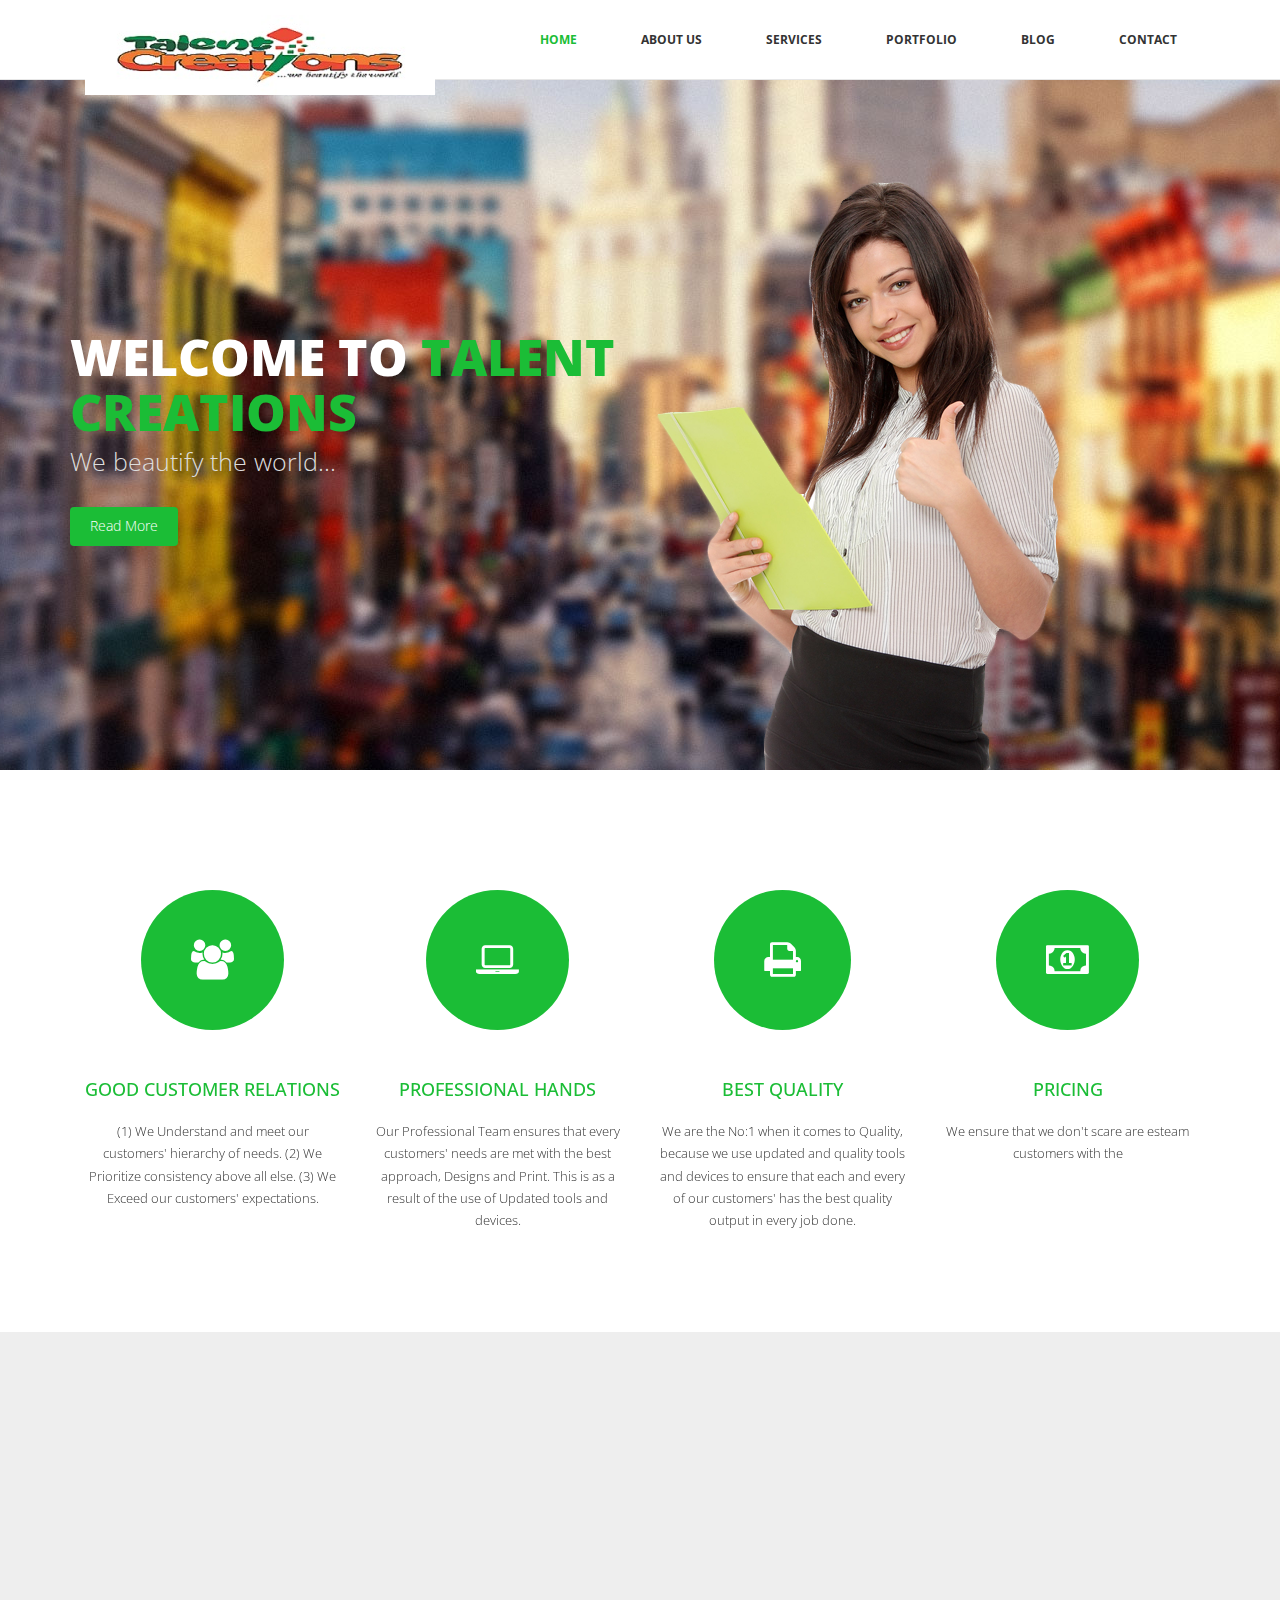
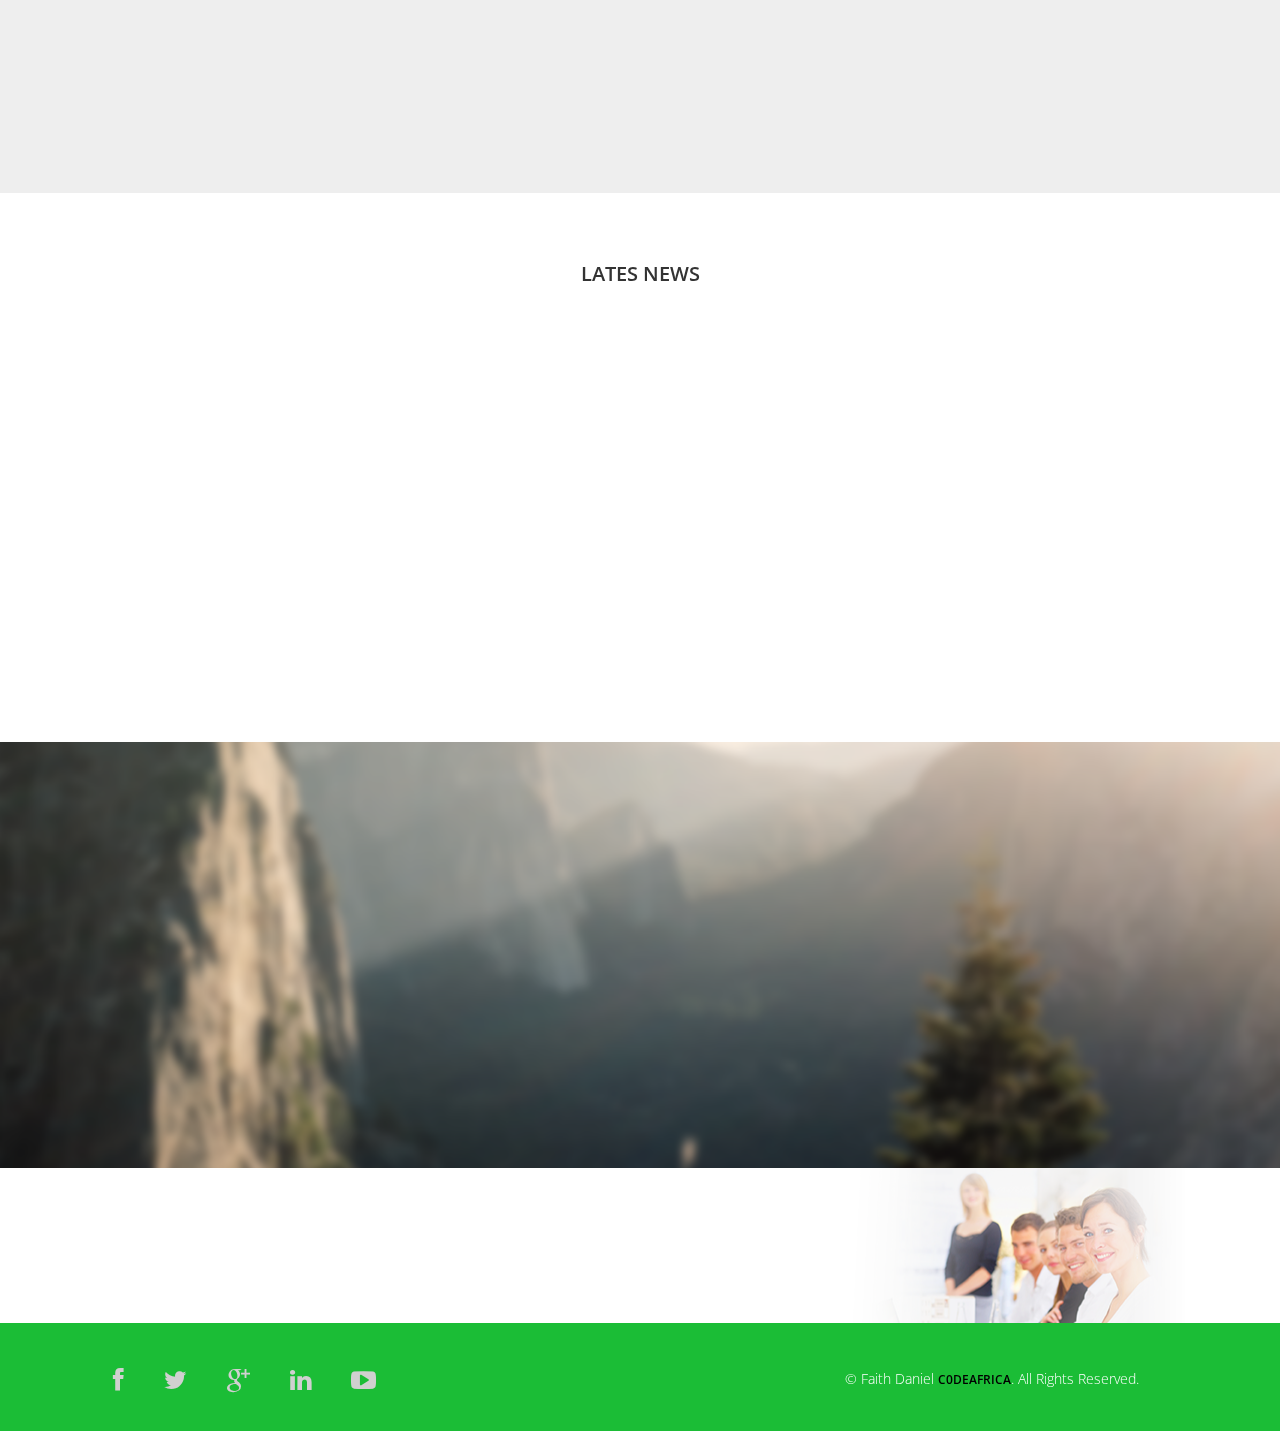
<file: index.html>
<!DOCTYPE html>
<html lang="en">
  <head>
    <meta charset="utf-8">
    <meta http-equiv="X-UA-Compatible" content="IE=edge">
    <meta name="viewport" content="width=device-width, initial-scale=1">
    <title>Talent Creations</title>

    <!-- Bootstrap -->
    <link href="css/bootstrap.min.css" rel="stylesheet">
	<link rel="stylesheet" href="css/font-awesome.min.css">
	<link rel="stylesheet" href="css/animate.css">
	<link href="css/prettyPhoto.css" rel="stylesheet">
	<link href="css/style.css" rel="stylesheet" />	
    <!-- HTML5 shim and Respond.js for IE8 support of HTML5 elements and media queries -->
    <!-- WARNING: Respond.js doesn't work if you view the page via file:// -->
    <!--[if lt IE 9]>
      <script src="https://oss.maxcdn.com/html5shiv/3.7.2/html5shiv.min.js"></script>
      <script src="https://oss.maxcdn.com/respond/1.4.2/respond.min.js"></script>
    <![endif]-->
  </head>
  <body>
	<header>		
		<nav class="navbar navbar-default navbar-fixed-top" role="navigation">
			<div class="navigation">
				<div class="container">					
					<div class="navbar-header">
						<button type="button" class="navbar-toggle collapsed" data-toggle="collapse" data-target=".navbar-collapse.collapse">
							<span class="sr-only">Toggle navigation</span>
							<span class="icon-bar"></span>
							<span class="icon-bar"></span>
							<span class="icon-bar"></span>
						</button>
						<div class="navbar-brand">

							<a href="index.html"><img src="images/logo.jpg" style="left:3%;"></a>
						</div>
					</div>
					
					<div class="navbar-collapse collapse">							
						<div class="menu">
							<ul class="nav nav-tabs" role="tablist">
								<li role="presentation"><a href="index.html" class="active">Home</a></li>
								<li role="presentation"><a href="about.html">About Us</a></li>
								<li role="presentation"><a href="services.html">Services</a></li>								
								<li role="presentation"><a href="portfolio.html">Portfolio</a></li>
								<li role="presentation"><a href="blog.html">Blog</a></li>
								<li role="presentation"><a href="contact.html">Contact</a></li>						
							</ul>
						</div>
					</div>						
				</div>
			</div>	
		</nav>		
	</header>
	
	<section id="main-slider" class="no-margin">
        <div class="carousel slide">      
            <div class="carousel-inner">
                <div class="item active" style="background-image: url(images/slider/bg1.jpg)">
                    <div class="container">
                        <div class="row slide-margin">
                            <div class="col-sm-6">
                                <div class="carousel-content">
                                    <h2 class="animation animated-item-1">Welcome to <span>Talent Creations</span></h2>
                                    <p class="animation animated-item-2">We beautify the world...</p>
                                    <a class="btn-slide animation animated-item-3" href="about.html">Read More</a>
                                </div>
                            </div>

                            <div class="col-sm-6 hidden-xs animation animated-item-4">
                                <div class="slider-img">
                                    <img src="images/slider/img3.png" class="img-responsive">
                                </div>
                            </div>

                        </div>
                    </div>
                </div><!--/.item-->             
            </div><!--/.carousel-inner-->
        </div><!--/.carousel-->
    </section><!--/#main-slider-->
	
	<div class="feature">
		<div class="container">
			<div class="text-center">
				<div class="col-md-3">
					<div class="hi-icon-wrap hi-icon-effect wow fadeInDown" data-wow-duration="1000ms" data-wow-delay="300ms" >
						<i class="fa fa-users"></i>	
						<h2>Good Customer Relations</h2>
						<p> (1) We Understand and meet our customers' hierarchy of needs.
							(2) We Prioritize consistency above all else.
							(3) We Exceed our customers' expectations.
						</p>
					</div>
				</div>
				<div class="col-md-3">
					<div class="hi-icon-wrap hi-icon-effect wow fadeInDown" data-wow-duration="1000ms" data-wow-delay="600ms" >
						<i class="fa fa-laptop"></i>	
						<h2>Professional Hands</h2>
						<p>Our Professional Team ensures that every customers' needs are met with the best approach, Designs and Print. This is as a result of the use of Updated tools and devices.</p>
					</div>
				</div>
				<div class="col-md-3">
					<div class="hi-icon-wrap hi-icon-effect wow fadeInDown" data-wow-duration="1000ms" data-wow-delay="900ms" >
						<i class="fa fa-print"></i>	
						<h2>Best Quality</h2>
						<p>We are the No:1 when it comes to Quality, because we use updated and quality tools and devices to ensure that each and every of our customers' has the best quality output in every job done.</p>
					</div>
				</div>
				<div class="col-md-3">
					<div class="hi-icon-wrap hi-icon-effect wow fadeInDown" data-wow-duration="1000ms" data-wow-delay="1200ms" >
						<i class="fa fa-money"></i>	
						<h2>Pricing</h2>
						<p>We ensure that we don't scare are esteam customers with the </p>
					</div>
				</div>
			</div>
		</div>
	</div>
	
	<div class="about">
		<div class="container">
			<div class="col-md-6 wow fadeInDown" data-wow-duration="1000ms" data-wow-delay="300ms" >
				<h2>About us</h2>
				<img src="images/6.jpg" class="img-responsive"/>
				<p>Talent Creations have been in existance since March 2001, ever since then, Talent Creations 
				</p>
			</div>
			
			<div class="col-md-6 wow fadeInDown" data-wow-duration="1000ms" data-wow-delay="600ms" >
				<h2>About Continues here</h2>
				<p>Talent Creations have fulfilled the dreams of most companies and customers with the best quality jobs
				We are the best when it comes to printing ......
				</p>
				<p>Talent Creations have done alot of update in the recent years 
				We always ensure that our customers have the best of whatever the request of us </p>
			</div>
		</div>
	</div>
	
	<div class="lates">
		<div class="container">
			<div class="text-center">
				<h2>Lates News</h2>
			</div>
			<div class="col-md-4 wow fadeInDown" data-wow-duration="1000ms" data-wow-delay="300ms">
				<img src="images/4.jpg" class="img-responsive"/>
				<h3>Preview</h3>
				<p>Talent Creations just lunched its Website today the 27th of December, 2021. 
				We have always ensure that every individual that works through our door in need of our
				services, goes back satisfied
				</p>
			</div>
			
			<div class="col-md-4 wow fadeInDown" data-wow-duration="1000ms" data-wow-delay="600ms">
				<img src="images/4.jpg" class="img-responsive"/>
				<h3>Preview</h3>
				<p>Talent Creations just concluded a project with Ibom Air 
				The AkwaIbom Air transport company "IbomAir" gave Talent Creations 
				</p>
			</div>
			
			<div class="col-md-4 wow fadeInDown" data-wow-duration="1000ms" data-wow-delay="900ms">				
				<img src="images/4.jpg" class="img-responsive"/>
				<h3>Preview</h3>
				<p>Talent Creations just got a new machine that can print 3D printing on the wall....
				</p>
			</div>
		</div>
	</div>
	
	<section id="partner">
        <div class="container">
            <div class="center wow fadeInDown">
                <h2>Our Partners</h2>
                <p>Here are our partners from around the world</p>
            </div>    

            <div class="partners">
                <ul>
                    <li> <a href="#"><img class="img-responsive wow fadeInDown" data-wow-duration="1000ms" data-wow-delay="300ms" src="images/partners/partner1.png"></a></li>
                    <li> <a href="#"><img class="img-responsive wow fadeInDown" data-wow-duration="1000ms" data-wow-delay="600ms" src="images/partners/partner2.png"></a></li>
                    <li> <a href="#"><img class="img-responsive wow fadeInDown" data-wow-duration="1000ms" data-wow-delay="900ms" src="images/partners/partner3.png"></a></li>
                    <li> <a href="#"><img class="img-responsive wow fadeInDown" data-wow-duration="1000ms" data-wow-delay="1200ms" src="images/partners/partner4.png"></a></li>
                    <li> <a href="#"><img class="img-responsive wow fadeInDown" data-wow-duration="1000ms" data-wow-delay="1500ms" src="images/partners/partner5.png"></a></li>
                </ul>
            </div>        
        </div><!--/.container-->
    </section><!--/#partner-->
	
	<section id="conatcat-info">
        <div class="container">
            <div class="row">
                <div class="col-sm-8">
                    <div class="media contact-info wow fadeInDown" data-wow-duration="1000ms" data-wow-delay="600ms">
                        <div class="pull-left">
                            <i class="fa fa-phone"></i>
                        </div>
                        <div class="media-body">
                            <h2>Have a question or want to make enquiries?</h2>
                            <p>For instant reply to your enquiries and questions, Please kindly reach us on 08064657775</p>
                        </div>
                    </div>
                </div>
            </div>
        </div><!--/.container-->    
    </section><!--/#conatcat-info-->

	<footer>
		<div class="footer">
			<div class="container">
				<div class="social-icon">
					<div class="col-md-4">
						<ul class="social-network">
							<li><a href="#" class="fb tool-tip" title="Facebook"><i class="fa fa-facebook"></i></a></li>
							<li><a href="#" class="twitter tool-tip" title="Twitter"><i class="fa fa-twitter"></i></a></li>
							<li><a href="#" class="gplus tool-tip" title="Google Plus"><i class="fa fa-google-plus"></i></a></li>
							<li><a href="#" class="linkedin tool-tip" title="Linkedin"><i class="fa fa-linkedin"></i></a></li>
							<li><a href="#" class="ytube tool-tip" title="You Tube"><i class="fa fa-youtube-play"></i></a></li>
						</ul>	
					</div>
				</div>
				
				<div class="col-md-4 col-md-offset-4">
					<div class="copyright">
						&copy; Faith Daniel <a target="_blank" href="https://faith-akpan.github.io/FaithAkpanPortfolio/" title="Free Twitter Bootstrap WordPress Themes and HTML templates">C0DEAFRICA</a>. All Rights Reserved.
					</div>
                    <!-- 
                        All links in the footer should remain intact. 
                        Licenseing information is available at: http://bootstraptaste.com/license/
                        You can buy this theme without footer links online at: http://bootstraptaste.com/buy/?theme=Company
                    -->
				</div>						
			</div>
			
			<div class="pull-right">
				<a href="#home" class="scrollup"><i class="fa fa-angle-up fa-3x"></i></a>
			</div>		
		</div>
	</footer>

	
	
    <!-- jQuery (necessary for Bootstrap's JavaScript plugins) -->
	<script src="js/jquery-2.1.1.min.js"></script>	
    <!-- Include all compiled plugins (below), or include individual files as needed -->
    <script src="js/bootstrap.min.js"></script>
	<script src="js/jquery.prettyPhoto.js"></script>
    <script src="js/jquery.isotope.min.js"></script>  
	<script src="js/wow.min.js"></script>
	<script src="js/functions.js"></script>
	
  </body>
</html>
</file>
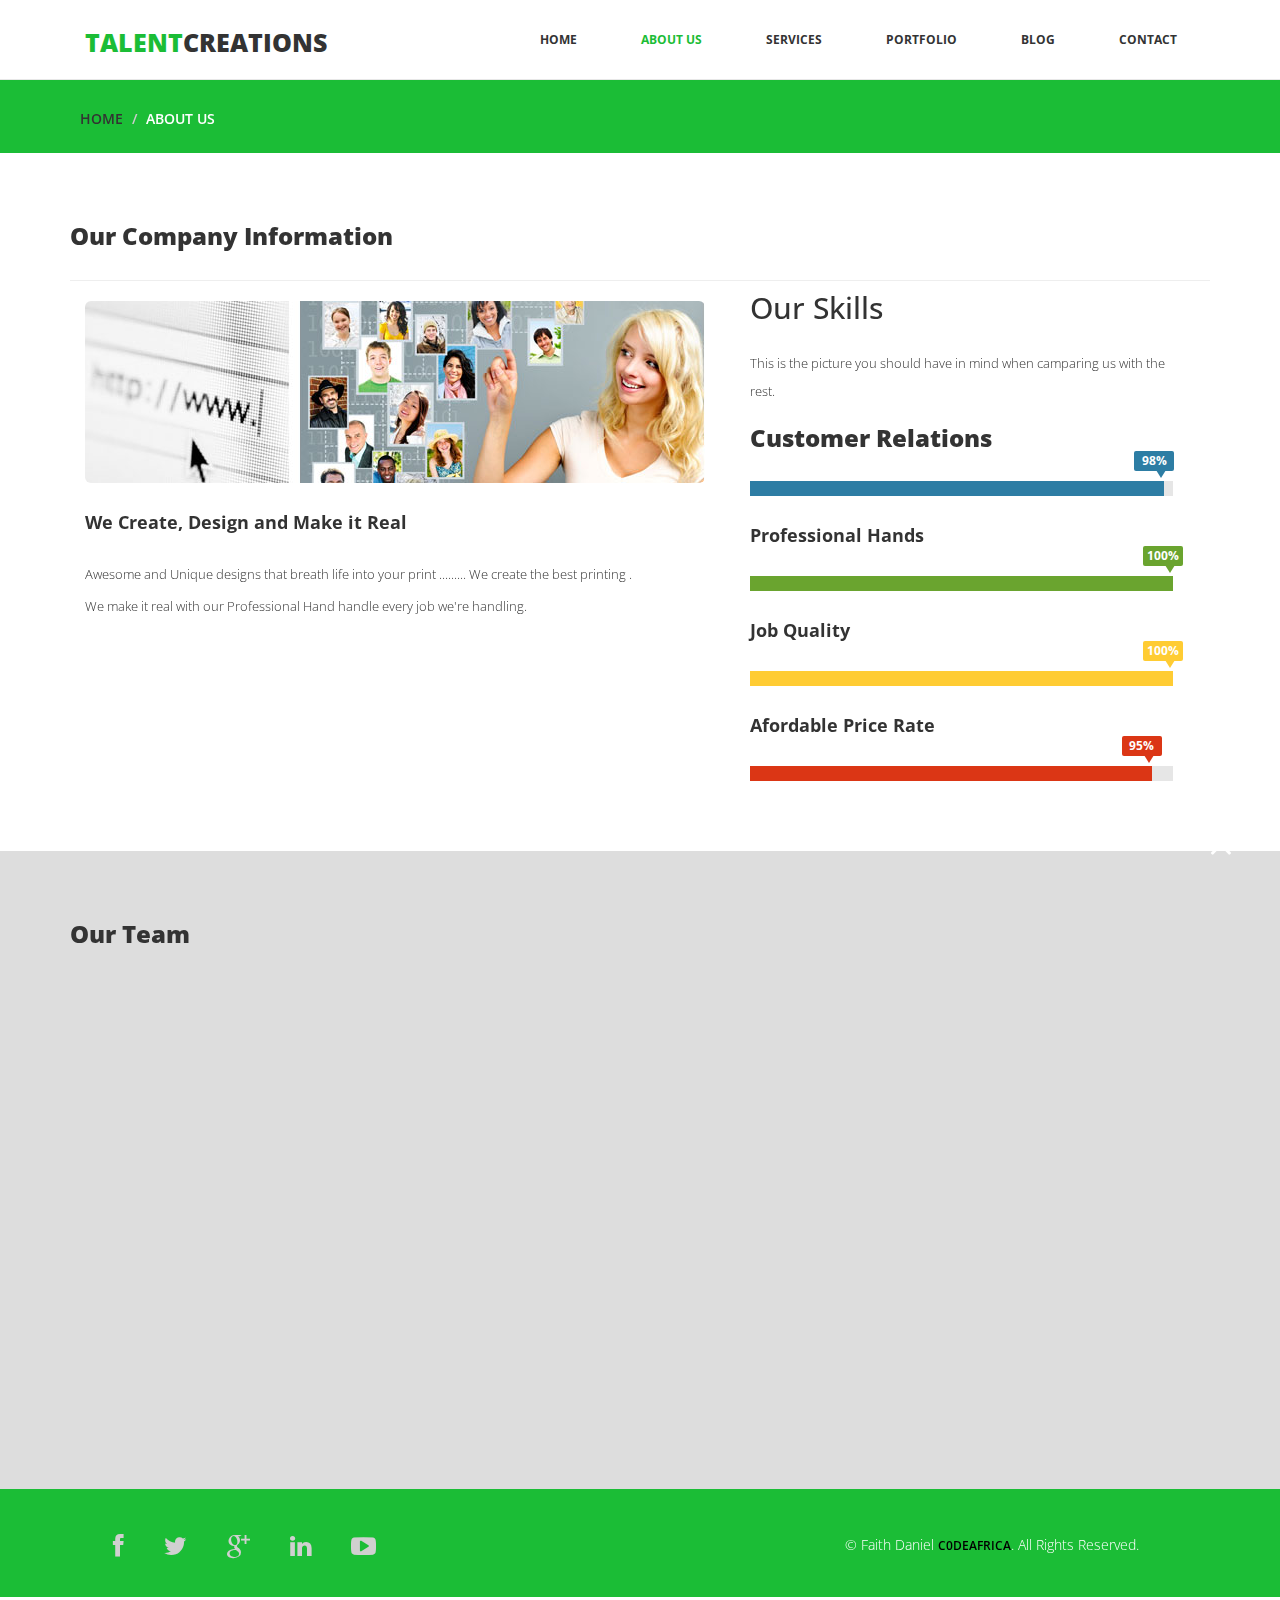
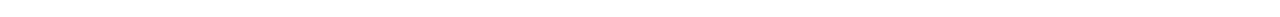
<file: about.html>
<!DOCTYPE html>
<html lang="en">
  <head>
    <meta charset="utf-8">
    <meta http-equiv="X-UA-Compatible" content="IE=edge">
    <meta name="viewport" content="width=device-width, initial-scale=1">
    <title>About</title>

    <!-- Bootstrap -->
    <link href="css/bootstrap.min.css" rel="stylesheet">
	<link rel="stylesheet" href="css/font-awesome.min.css">
	<link rel="stylesheet" href="css/animate.css">
	<link href="css/prettyPhoto.css" rel="stylesheet">
	<link href="css/style.css" rel="stylesheet" />		
    <!-- HTML5 shim and Respond.js for IE8 support of HTML5 elements and media queries -->
    <!-- WARNING: Respond.js doesn't work if you view the page via file:// -->
    <!--[if lt IE 9]>
      <script src="https://oss.maxcdn.com/html5shiv/3.7.2/html5shiv.min.js"></script>
      <script src="https://oss.maxcdn.com/respond/1.4.2/respond.min.js"></script>
    <![endif]-->
  </head>
  <body>
	<header>		
		<nav class="navbar navbar-default navbar-fixed-top" role="navigation">
			<div class="navigation">
				<div class="container">					
					<div class="navbar-header">
						<button type="button" class="navbar-toggle collapsed" data-toggle="collapse" data-target=".navbar-collapse.collapse">
							<span class="sr-only">Toggle navigation</span>
							<span class="icon-bar"></span>
							<span class="icon-bar"></span>
							<span class="icon-bar"></span>
						</button>
						<div class="navbar-brand">
							<a href="index.html"><h1><span>Talent</span>Creations</h1></a>
						</div>
					</div>
					
					<div class="navbar-collapse collapse">							
						<div class="menu">
							<ul class="nav nav-tabs" role="tablist">
								<li role="presentation"><a href="index.html">Home</a></li>
								<li role="presentation"><a href="about.html" class="active">About Us</a></li>
								<li role="presentation"><a href="services.html">Services</a></li>								
								<li role="presentation"><a href="portfolio.html">Portfolio</a></li>
								<li role="presentation"><a href="blog.html">Blog</a></li>
								<li role="presentation"><a href="contact.html">Contact</a></li>						
							</ul>
						</div>
					</div>						
				</div>
			</div>	
		</nav>		
	</header>
	
	<div id="breadcrumb">
		<div class="container">	
			<div class="breadcrumb">							
				<li><a href="index.html">Home</a></li>
				<li>About Us</li>			
			</div>		
		</div>	
	</div>
	
	<div class="aboutus">
		<div class="container">
			<h3>Our Company Information</h3>
			<hr>
			<div class="col-md-7 wow fadeInDown" data-wow-duration="1000ms" data-wow-delay="300ms">
				<img src="images/7.jpg" class="img-responsive">
				<h4>We Create, Design and Make it Real</h4>
				<p>Awesome and Unique designs that breath life into your print .........
				We create the best printing . </p>
				<p>We make it real with our Professional Hand handle every job we're handling.</p>
			</div>
			<div class="col-md-5 wow fadeInDown" data-wow-duration="1000ms" data-wow-delay="600ms">
				<div class="skill">
					<h2>Our Skills</h2>
					<p>This is the picture you should have in mind when camparing us with the rest.</p>

					<div class="progress-wrap">
						<h3>Customer Relations</h3>
						<div class="progress">
						  <div class="progress-bar  color1" role="progressbar" aria-valuenow="40" aria-valuemin="0" aria-valuemax="100" style="width: 98%">
							<span class="bar-width">98%</span>
						  </div>

						</div>
					</div>

					<div class="progress-wrap">
						<h4>Professional Hands</h4>
						<div class="progress">
						  <div class="progress-bar color2" role="progressbar" aria-valuenow="20" aria-valuemin="0" aria-valuemax="100" style="width: 100%">
						   <span class="bar-width">100%</span>
						  </div>
						</div>
					</div>

					<div class="progress-wrap">
						<h4>Job Quality</h4>
						<div class="progress">
						  <div class="progress-bar color3" role="progressbar" aria-valuenow="60" aria-valuemin="0" aria-valuemax="100" style="width: 100%">
							<span class="bar-width">100%</span>
						  </div>
						</div>
					</div>

					<div class="progress-wrap">
						<h4>Afordable Price Rate</h4>
						<div class="progress">
						  <div class="progress-bar color4" role="progressbar" aria-valuenow="80" aria-valuemin="0" aria-valuemax="100" style="width: 95%">
							<span class="bar-width">95%</span>
						  </div>
						</div>
					</div>
				</div>				
			</div>
		</div>
	</div>
	
	<div class="our-team">
		<div class="container">
			<h3>Our Team</h3>	
			<div class="text-center">
				<div class="col-md-4 wow fadeInDown" data-wow-duration="1000ms" data-wow-delay="300ms">
					<img src="images/services/1.jpg" alt="" >
					<h4>Jehu Eka</h4>
					<p>CEO, Talent Creations</p>
				</div>
				<div class="col-md-4 wow fadeInDown" data-wow-duration="1000ms" data-wow-delay="600ms">
					<img src="images/services/2.jpg" alt="" >
					<h4>Manger</h4>
					<p>Manager, Talent Creations</p>
				</div>
				<div class="col-md-4 wow fadeInDown" data-wow-duration="1000ms" data-wow-delay="900ms">
					<img src="images/services/3.jpg" alt="" >
					<h4>Graphics Designer</h4>
					<p>Graphics Designer, Talent Creations</p>
				</div>
			</div>
		</div>
	</div>
	
	<footer>
		<div class="footer">
			<div class="container">
				<div class="social-icon">
					<div class="col-md-4">
						<ul class="social-network">
							<li><a href="#" class="fb tool-tip" title="Facebook"><i class="fa fa-facebook"></i></a></li>
							<li><a href="#" class="twitter tool-tip" title="Twitter"><i class="fa fa-twitter"></i></a></li>
							<li><a href="#" class="gplus tool-tip" title="Google Plus"><i class="fa fa-google-plus"></i></a></li>
							<li><a href="#" class="linkedin tool-tip" title="Linkedin"><i class="fa fa-linkedin"></i></a></li>
							<li><a href="#" class="ytube tool-tip" title="You Tube"><i class="fa fa-youtube-play"></i></a></li>
						</ul>	
					</div>
				</div>
				
				<div class="col-md-4 col-md-offset-4">
					<div class="copyright">
						&copy; Faith Daniel <a target="_blank" href="https://faith-akpan.github.io/FaithAkpanPortfolio/" title="Free Twitter Bootstrap WordPress Themes and HTML templates">C0DEAFRICA</a>. All Rights Reserved.
					</div>
                    <!-- 
                        All links in the footer should remain intact. 
                        Licenseing information is available at: http://bootstraptaste.com/license/
                        You can buy this theme without footer links online at: http://bootstraptaste.com/buy/?theme=Company
                    -->
				</div>						
			</div>
			<div class="pull-right">
				<a href="#home" class="scrollup"><i class="fa fa-angle-up fa-3x"></i></a>
			</div>
		</div>
	</footer>
	
   <!-- jQuery (necessary for Bootstrap's JavaScript plugins) -->
	<script src="js/jquery-2.1.1.min.js"></script>	
    <!-- Include all compiled plugins (below), or include individual files as needed -->
    <script src="js/bootstrap.min.js"></script>
	<script src="js/jquery.prettyPhoto.js"></script>
    <script src="js/jquery.isotope.min.js"></script>  
	<script src="js/wow.min.js"></script>
	<script src="js/functions.js"></script>
	
  </body>
</html>
</file>
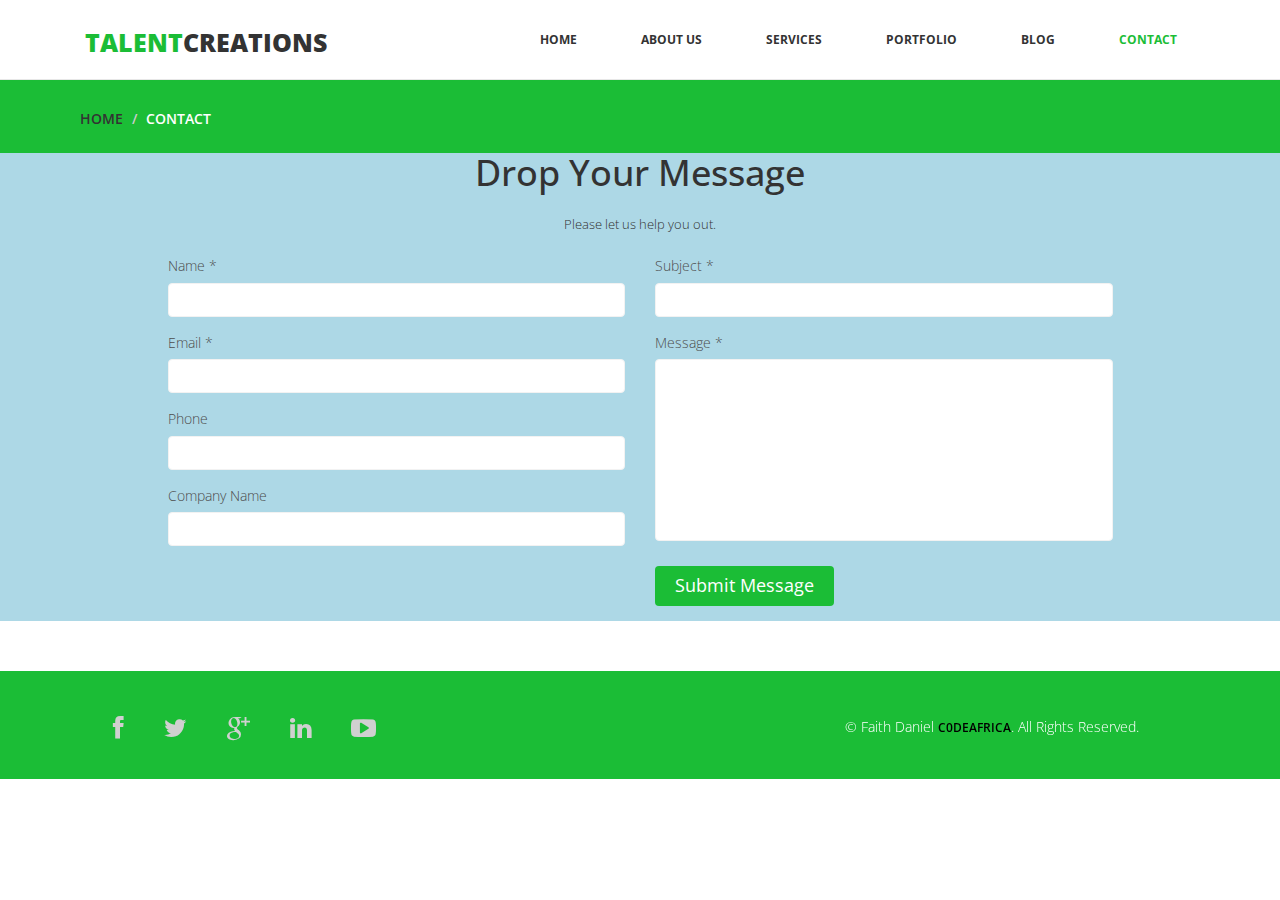
<file: contact.html>
<!DOCTYPE html>
<html lang="en">
  <head>
    <meta charset="utf-8">
    <meta http-equiv="X-UA-Compatible" content="IE=edge">
    <meta name="viewport" content="width=device-width, initial-scale=1">
    <title>Contact</title>

    <!-- Bootstrap -->
    <link href="css/bootstrap.min.css" rel="stylesheet">
	<link rel="stylesheet" href="css/font-awesome.min.css">
	<link rel="stylesheet" href="css/animate.css">
	<link href="css/prettyPhoto.css" rel="stylesheet">
	<link href="css/style.css" rel="stylesheet" />	
    <!-- HTML5 shim and Respond.js for IE8 support of HTML5 elements and media queries -->
    <!-- WARNING: Respond.js doesn't work if you view the page via file:// -->
    <!--[if lt IE 9]>
      <script src="https://oss.maxcdn.com/html5shiv/3.7.2/html5shiv.min.js"></script>
      <script src="https://oss.maxcdn.com/respond/1.4.2/respond.min.js"></script>
    <![endif]-->
  </head>
  <body>
	<header>		
		<nav class="navbar navbar-default navbar-fixed-top" role="navigation">
			<div class="navigation">
				<div class="container">					
					<div class="navbar-header">
						<button type="button" class="navbar-toggle collapsed" data-toggle="collapse" data-target=".navbar-collapse.collapse">
							<span class="sr-only">Toggle navigation</span>
							<span class="icon-bar"></span>
							<span class="icon-bar"></span>
							<span class="icon-bar"></span>
						</button>
						<div class="navbar-brand">
							<a href="index.html"><h1><span>Talent</span>Creations</h1></a>
						</div>
					</div>
					
					<div class="navbar-collapse collapse">							
						<div class="menu">
							<ul class="nav nav-tabs" role="tablist">
								<li role="presentation"><a href="index.html">Home</a></li>
								<li role="presentation"><a href="about.html">About Us</a></li>
								<li role="presentation"><a href="services.html">Services</a></li>								
								<li role="presentation"><a href="portfolio.html">Portfolio</a></li>
								<li role="presentation"><a href="blog.html">Blog</a></li>
								<li role="presentation"><a href="contact.html" class="active">Contact</a></li>						
							</ul>
						</div>
					</div>						
				</div>
			</div>	
		</nav>		
	</header>
	
	<div id="breadcrumb">
		<div class="container">	
			<div class="breadcrumb">							
				<li><a href="index.html">Home</a></li>
				<li>Contact</li>			
			</div>		
		</div>	
	</div>
	
	<section id="contact-page">
        <div class="container">
            <div class="center">        
                <h2>Drop Your Message</h2>
                <p>Please let us help you out.</p>
            </div> 
            <div class="row contact-wrap"> 
                <div class="status alert alert-success" style="display: none"></div>
                <form id="main-contact-form" class="contact-form" name="contact-form" method="post" action="sendemail.php">
                    <div class="col-sm-5 col-sm-offset-1">
                        <div class="form-group">
                            <label>Name *</label>
                            <input type="text" name="name" class="form-control" required="required">
                        </div>
                        <div class="form-group">
                            <label>Email *</label>
                            <input type="email" name="email" class="form-control" required="required">
                        </div>
                        <div class="form-group">
                            <label>Phone</label>
                            <input type="number" class="form-control">
                        </div>
                        <div class="form-group">
                            <label>Company Name</label>
                            <input type="text" class="form-control">
                        </div>                        
                    </div>
                    <div class="col-sm-5">
                        <div class="form-group">
                            <label>Subject *</label>
                            <input type="text" name="subject" class="form-control" required="required">
                        </div>
                        <div class="form-group">
                            <label>Message *</label>
                            <textarea name="message" id="message" required="required" class="form-control" rows="8"></textarea>
                        </div>                        
                        <div class="form-group">
                            <button type="submit" name="submit" class="btn btn-primary btn-lg" required="required">Submit Message</button>
                        </div>
                    </div>
                </form> 
            </div><!--/.row-->
        </div><!--/.container-->
    </section><!--/#contact-page-->
	
	<footer>
		<div class="footer">
			<div class="container">
				<div class="social-icon">
					<div class="col-md-4">
						<ul class="social-network">
							<li><a href="#" class="fb tool-tip" title="Facebook"><i class="fa fa-facebook"></i></a></li>
							<li><a href="#" class="twitter tool-tip" title="Twitter"><i class="fa fa-twitter"></i></a></li>
							<li><a href="#" class="gplus tool-tip" title="Google Plus"><i class="fa fa-google-plus"></i></a></li>
							<li><a href="#" class="linkedin tool-tip" title="Linkedin"><i class="fa fa-linkedin"></i></a></li>
							<li><a href="#" class="ytube tool-tip" title="You Tube"><i class="fa fa-youtube-play"></i></a></li>
						</ul>	
					</div>
				</div>
				
				<div class="col-md-4 col-md-offset-4">
					<div class="copyright">
						&copy; Faith Daniel <a target="_blank" href="https://faith-akpan.github.io/FaithAkpanPortfolio/" title="Free Twitter Bootstrap WordPress Themes and HTML templates">C0DEAFRICA</a>. All Rights Reserved.
					</div>
                    <!-- 
                        All links in the footer should remain intact. 
                        Licenseing information is available at: http://bootstraptaste.com/license/
                        You can buy this theme without footer links online at: http://bootstraptaste.com/buy/?theme=Company
                    -->
				</div>						
			</div>
			<div class="pull-right">
				<a href="#home" class="scrollup"><i class="fa fa-angle-up fa-3x"></i></a>
			</div>
		</div>
	</footer>
	
    <!-- jQuery (necessary for Bootstrap's JavaScript plugins) -->
	<script src="js/jquery-2.1.1.min.js"></script>	
    <!-- Include all compiled plugins (below), or include individual files as needed -->
    <script src="js/bootstrap.min.js"></script>
	<script src="js/jquery.prettyPhoto.js"></script>
    <script src="js/jquery.isotope.min.js"></script>  
	<script src="js/wow.min.js"></script>
	<script src="js/functions.js"></script>
	
  </body>
</html>
</file>
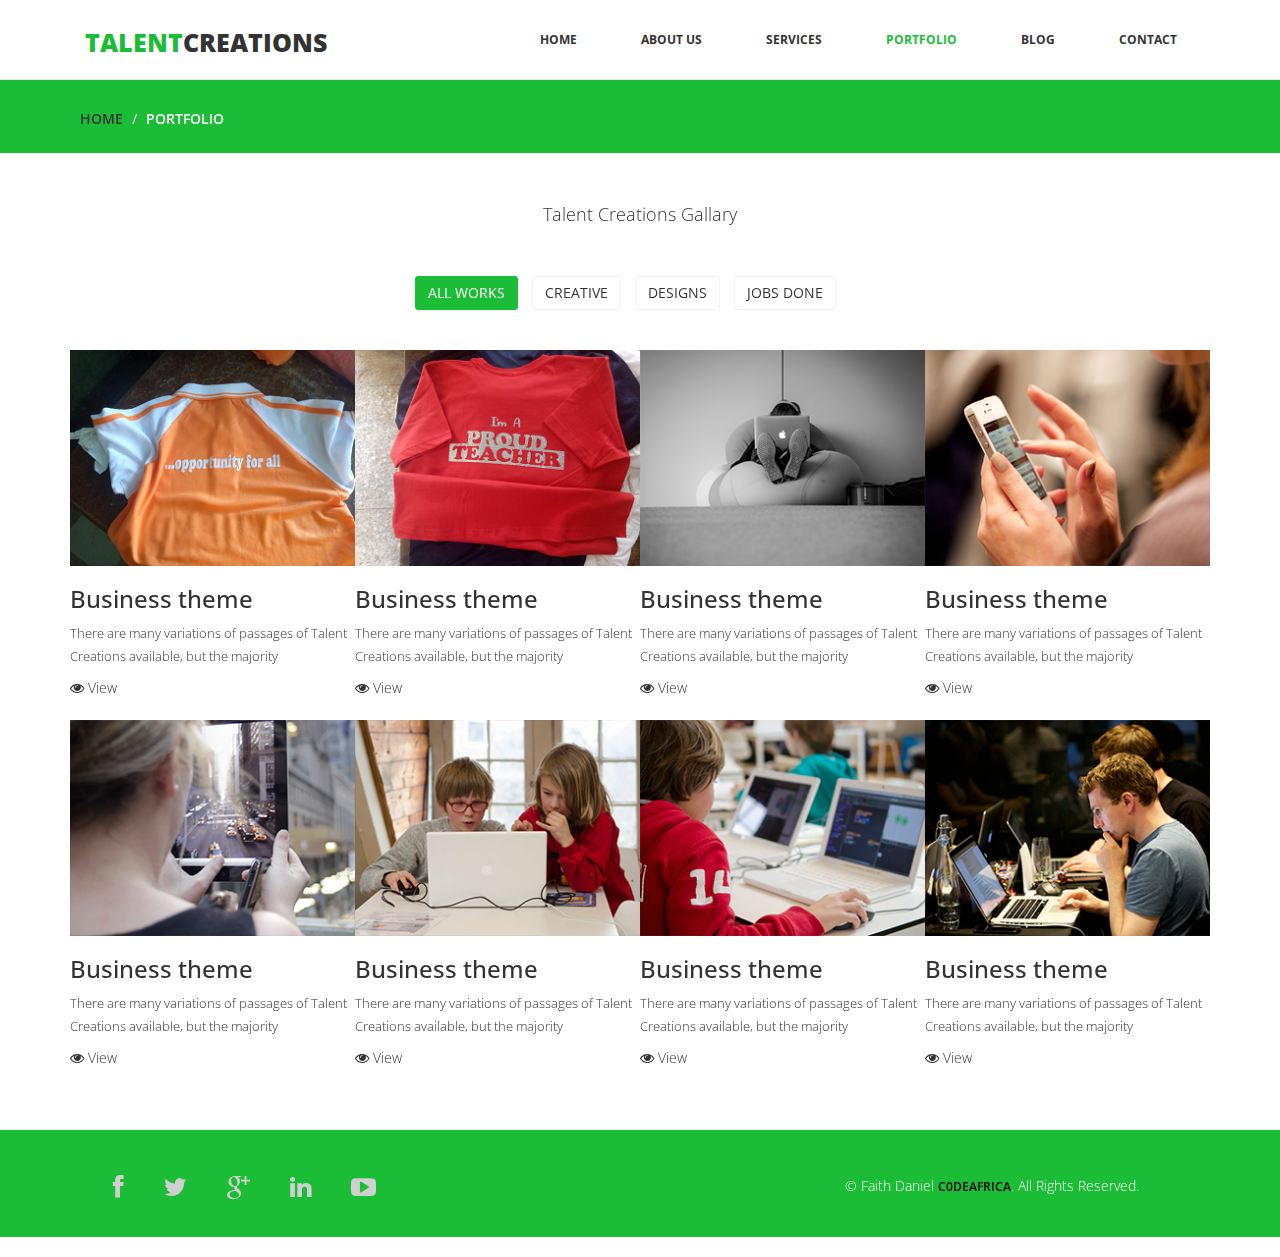
<file: portfolio.html>
<!DOCTYPE html>
<html lang="en">
  <head>
    <meta charset="utf-8">
    <meta http-equiv="X-UA-Compatible" content="IE=edge">
    <meta name="viewport" content="width=device-width, initial-scale=1">
    <title>Portfolio</title>

    <!-- Bootstrap -->
    <link href="css/bootstrap.min.css" rel="stylesheet">
	<link rel="stylesheet" href="css/font-awesome.min.css">
	<link rel="stylesheet" href="css/animate.css">
	<link href="css/prettyPhoto.css" rel="stylesheet">
	<link href="css/style.css" rel="stylesheet" />	
    <!-- HTML5 shim and Respond.js for IE8 support of HTML5 elements and media queries -->
    <!-- WARNING: Respond.js doesn't work if you view the page via file:// -->
    <!--[if lt IE 9]>
      <script src="https://oss.maxcdn.com/html5shiv/3.7.2/html5shiv.min.js"></script>
      <script src="https://oss.maxcdn.com/respond/1.4.2/respond.min.js"></script>
    <![endif]-->
  </head>
  <body>
	<header>		
		<nav class="navbar navbar-default navbar-fixed-top" role="navigation">
			<div class="navigation">
				<div class="container">					
					<div class="navbar-header">
						<button type="button" class="navbar-toggle collapsed" data-toggle="collapse" data-target=".navbar-collapse.collapse">
							<span class="sr-only">Toggle navigation</span>
							<span class="icon-bar"></span>
							<span class="icon-bar"></span>
							<span class="icon-bar"></span>
						</button>
						<div class="navbar-brand">
							<a href="index.html"><h1><span>Talent</span>Creations</h1></a>
						</div>
					</div>
					
					<div class="navbar-collapse collapse">							
						<div class="menu">
							<ul class="nav nav-tabs" role="tablist">
								<li role="presentation"><a href="index.html">Home</a></li>
								<li role="presentation"><a href="about.html">About Us</a></li>
								<li role="presentation"><a href="services.html">Services</a></li>								
								<li role="presentation"><a href="portfolio.html" class="active">Portfolio</a></li>
								<li role="presentation"><a href="blog.html">Blog</a></li>
								<li role="presentation"><a href="contact.html">Contact</a></li>						
							</ul>
						</div>
					</div>						
				</div>
			</div>	
		</nav>		
	</header>
	
	<div id="breadcrumb">
		<div class="container">	
			<div class="breadcrumb">							
				<li><a href="index.html">Home</a></li>
				<li>Portfolio</li>			
			</div>		
		</div>	
	</div>
	
	<section id="portfolio">	
        <div class="container">
            <div class="center">
               <p>Talent Creations Gallary </p>
            </div>

            <ul class="portfolio-filter text-center">
                <li><a class="btn btn-default active" href="#" data-filter="*">All Works</a></li>
                <li><a class="btn btn-default" href="#" data-filter=".bootstrap">Creative</a></li>
                <li><a class="btn btn-default" href="#" data-filter=".html">Designs</a></li>
                <li><a class="btn btn-default" href="#" data-filter=".wordpress">Jobs Done</a></li>
            </ul><!--/#portfolio-filter-->
		</div>
		<div class="container">
            <div class="">
                <div class="portfolio-items">
                    <div class="portfolio-item apps col-xs-12 col-sm-4 col-md-3">
                        <div class="recent-work-wrap">
                            <img class="img-responsive" src="images/portfolio/recent/item1.png" alt="">
                            <div class="overlay">
                                <div class="recent-work-inner">
                                    <h3><a href="#">Business theme</a></h3>
                                    <p>There are many variations of passages of Talent Creations available, but the majority</p>
                                    <a class="preview" href="images/portfolio/full/item1.jpg" rel="prettyPhoto"><i class="fa fa-eye"></i> View</a>
                                </div> 
                            </div>
                        </div>
                    </div><!--/.portfolio-item-->

                    <div class="portfolio-item joomla bootstrap col-xs-12 col-sm-4 col-md-3">
                        <div class="recent-work-wrap">
                            <img class="img-responsive" src="images/portfolio/recent/item2.png" alt="">
                            <div class="overlay">
                                <div class="recent-work-inner">
                                    <h3><a href="#">Business theme</a></h3>
                                    <p>There are many variations of passages of Talent Creations available, but the majority</p>
                                    <a class="preview" href="images/portfolio/full/item2.png" rel="prettyPhoto"><i class="fa fa-eye"></i> View</a>
                                </div> 
                            </div>
                        </div>          
                    </div><!--/.portfolio-item-->

                    <div class="portfolio-item bootstrap wordpress col-xs-12 col-sm-4 col-md-3">
                        <div class="recent-work-wrap">
                            <img class="img-responsive" src="images/portfolio/recent/item3.png" alt="">
                            <div class="overlay">
                                <div class="recent-work-inner">
                                    <h3><a href="#">Business theme</a></h3>
                                    <p>There are many variations of passages of Talent Creations available, but the majority</p>
                                    <a class="preview" href="images/portfolio/full/item3.png" rel="prettyPhoto"><i class="fa fa-eye"></i> View</a>
                                </div> 
                            </div>
                        </div>        
                    </div><!--/.portfolio-item-->

                    <div class="portfolio-item joomla wordpress apps col-xs-12 col-sm-4 col-md-3">
                        <div class="recent-work-wrap">
                            <img class="img-responsive" src="images/portfolio/recent/item4.png" alt="">
                            <div class="overlay">
                                <div class="recent-work-inner">
                                    <h3><a href="#">Business theme</a></h3>
                                    <p>There are many variations of passages of Talent Creations available, but the majority</p>
                                    <a class="preview" href="images/portfolio/full/item4.png" rel="prettyPhoto"><i class="fa fa-eye"></i> View</a>
                                </div> 
                            </div>
                        </div>           
                    </div><!--/.portfolio-item-->
          
                    <div class="portfolio-item joomla html bootstrap col-xs-12 col-sm-4 col-md-3">
                        <div class="recent-work-wrap">
                            <img class="img-responsive" src="images/portfolio/recent/item5.png" alt="">
                            <div class="overlay">
                                <div class="recent-work-inner">
                                    <h3><a href="#">Business theme</a></h3>
                                    <p>There are many variations of passages of Talent Creations available, but the majority</p>
                                    <a class="preview" href="images/portfolio/full/item5.png" rel="prettyPhoto"><i class="fa fa-eye"></i> View</a>
                                </div> 
                            </div>
                        </div>      
                    </div><!--/.portfolio-item-->

                    <div class="portfolio-item wordpress html apps col-xs-12 col-sm-4 col-md-3">
                        <div class="recent-work-wrap">
                            <img class="img-responsive" src="images/portfolio/recent/item6.png" alt="">
                            <div class="overlay">
                                <div class="recent-work-inner">
                                    <h3><a href="#">Business theme</a></h3>
                                    <p>There are many variations of passages of Talent Creations available, but the majority</p>
                                    <a class="preview" href="images/portfolio/full/item6.png" rel="prettyPhoto"><i class="fa fa-eye"></i> View</a>
                                </div> 
                            </div>
                        </div>         
                    </div><!--/.portfolio-item-->

                    <div class="portfolio-item wordpress html col-xs-12 col-sm-4 col-md-3">
                        <div class="recent-work-wrap">
                            <img class="img-responsive" src="images/portfolio/recent/item7.png" alt="">
                            <div class="overlay">
                                <div class="recent-work-inner">
                                    <h3><a href="#">Business theme</a></h3>
                                    <p>There are many variations of passages of Talent Creations available, but the majority</p>
                                    <a class="preview" href="images/portfolio/full/item7.png" rel="prettyPhoto"><i class="fa fa-eye"></i> View</a>
                                </div> 
                            </div>
                        </div>          
                    </div><!--/.portfolio-item-->

                    <div class="portfolio-item wordpress html bootstrap col-xs-12 col-sm-4 col-md-3">
                        <div class="recent-work-wrap">
                            <img class="img-responsive" src="images/portfolio/recent/item8.png" alt="">
                            <div class="overlay">
                                <div class="recent-work-inner">
                                    <h3><a href="#">Business theme</a></h3>
                                    <p>There are many variations of passages of Talent Creations available, but the majority</p>
                                    <a class="preview" href="images/portfolio/full/item8.png" rel="prettyPhoto"><i class="fa fa-eye"></i> View</a>
                                </div> 
                            </div>
                        </div>          
                    </div><!--/.portfolio-item-->
                </div>
            </div>
        </div>
    </section><!--/#portfolio-item-->
	

	<footer>
		<div class="footer">
			<div class="container">
				<div class="social-icon">
					<div class="col-md-4">
						<ul class="social-network">
							<li><a href="#" class="fb tool-tip" title="Facebook"><i class="fa fa-facebook"></i></a></li>
							<li><a href="#" class="twitter tool-tip" title="Twitter"><i class="fa fa-twitter"></i></a></li>
							<li><a href="#" class="gplus tool-tip" title="Google Plus"><i class="fa fa-google-plus"></i></a></li>
							<li><a href="#" class="linkedin tool-tip" title="Linkedin"><i class="fa fa-linkedin"></i></a></li>
							<li><a href="#" class="ytube tool-tip" title="You Tube"><i class="fa fa-youtube-play"></i></a></li>
						</ul>	
					</div>
				</div>
				
				<div class="col-md-4 col-md-offset-4">
					<div class="copyright">
						&copy; Faith Daniel <a target="_blank" href="https://faith-akpan.github.io/FaithAkpanPortfolio/" title="Free Twitter Bootstrap WordPress Themes and HTML templates">C0DEAFRICA</a>. All Rights Reserved.
					</div>
                    <!-- 
                        All links in the footer should remain intact. 
                        Licenseing information is available at: http://bootstraptaste.com/license/
                        You can buy this theme without footer links online at: http://bootstraptaste.com/buy/?theme=Company
                    -->
				</div>						
			</div>
			<div class="pull-right">
				<a href="#home" class="scrollup"><i class="fa fa-angle-up fa-3x"></i></a>
			</div>
		</div>
	</footer>
	
    <!-- jQuery (necessary for Bootstrap's JavaScript plugins) -->
	<script src="js/jquery-2.1.1.min.js"></script>	
    <!-- Include all compiled plugins (below), or include individual files as needed -->
    <script src="js/bootstrap.min.js"></script>
	<script src="js/jquery.prettyPhoto.js"></script>
    <script src="js/jquery.isotope.min.js"></script>  
	<script src="js/wow.min.js"></script>
	<script src="js/functions.js"></script>
  </body>
</html>
</file>
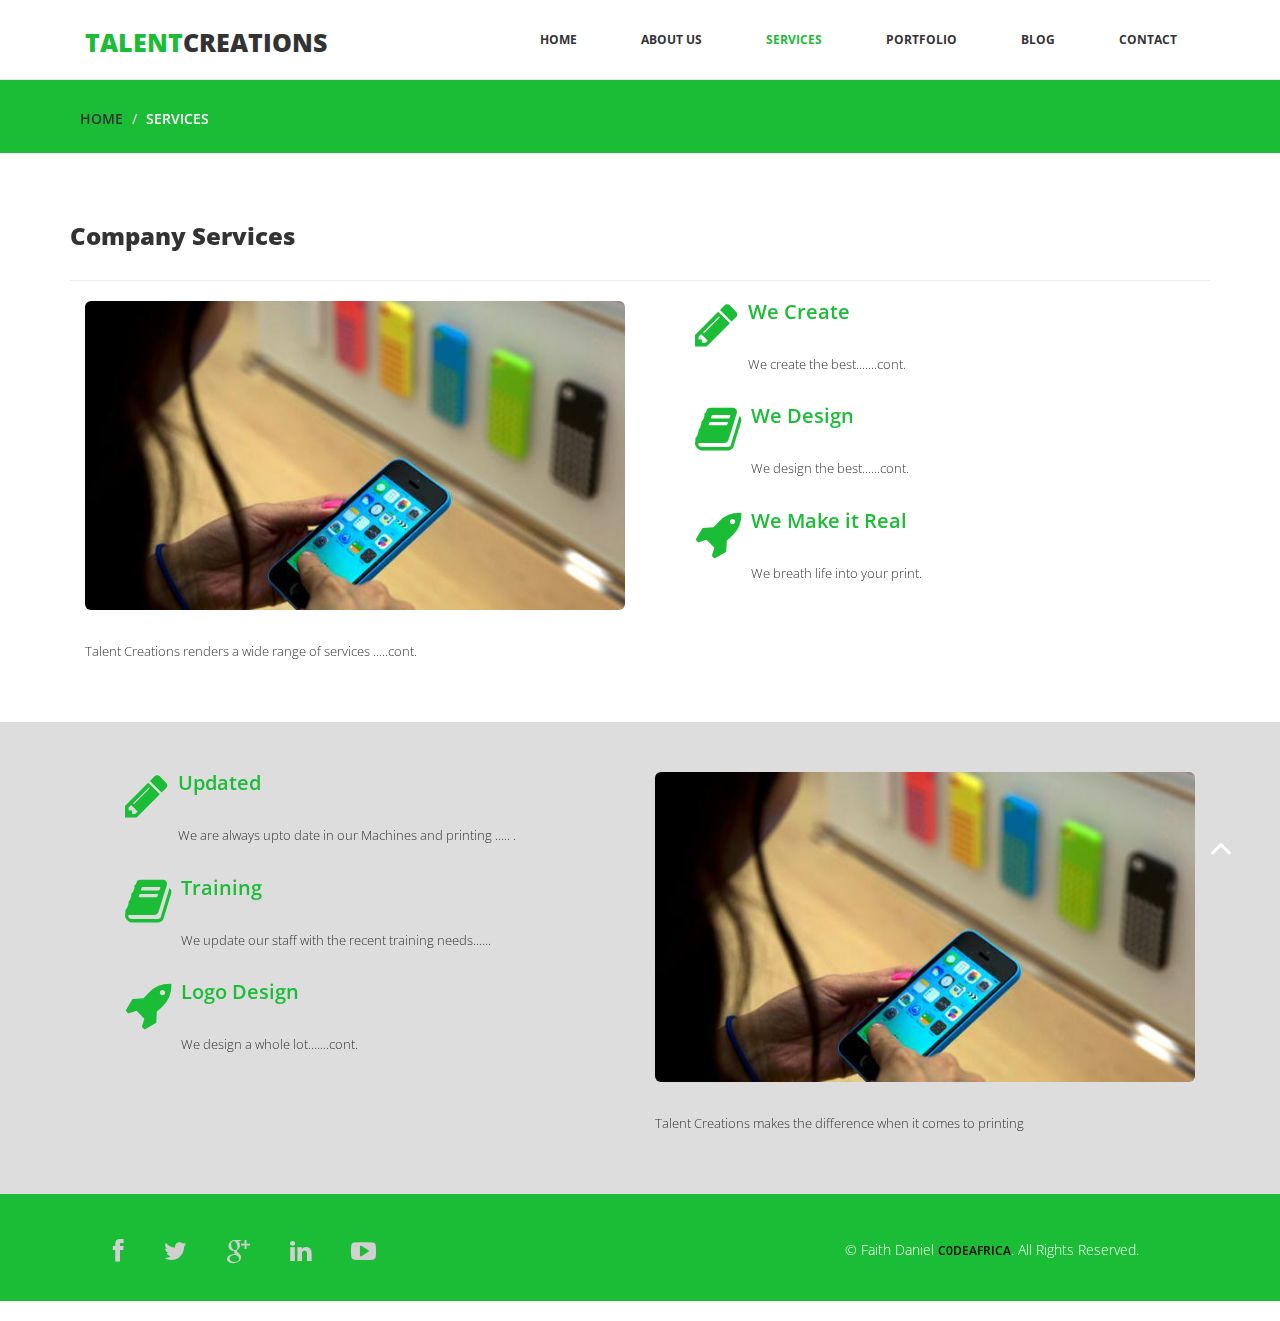
<file: services.html>
<!DOCTYPE html>
<html lang="en">
  <head>
    <meta charset="utf-8">
    <meta http-equiv="X-UA-Compatible" content="IE=edge">
    <meta name="viewport" content="width=device-width, initial-scale=1">
    <title>Services</title>

    <!-- Bootstrap -->
    <link href="css/bootstrap.min.css" rel="stylesheet">
	<link rel="stylesheet" href="css/font-awesome.min.css">
	<link rel="stylesheet" href="css/animate.css">
	<link href="css/prettyPhoto.css" rel="stylesheet">
	<link href="css/style.css" rel="stylesheet" />	
    <!-- HTML5 shim and Respond.js for IE8 support of HTML5 elements and media queries -->
    <!-- WARNING: Respond.js doesn't work if you view the page via file:// -->
    <!--[if lt IE 9]>
      <script src="https://oss.maxcdn.com/html5shiv/3.7.2/html5shiv.min.js"></script>
      <script src="https://oss.maxcdn.com/respond/1.4.2/respond.min.js"></script>
    <![endif]-->
  </head>
  <body>
	<header>		
		<nav class="navbar navbar-default navbar-fixed-top" role="navigation">
			<div class="navigation">
				<div class="container">					
					<div class="navbar-header">
						<button type="button" class="navbar-toggle collapsed" data-toggle="collapse" data-target=".navbar-collapse.collapse">
							<span class="sr-only">Toggle navigation</span>
							<span class="icon-bar"></span>
							<span class="icon-bar"></span>
							<span class="icon-bar"></span>
						</button>
						<div class="navbar-brand">
							<a href="index.html"><h1><span>Talent</span>Creations</h1></a>
						</div>
					</div>
					
					<div class="navbar-collapse collapse">							
						<div class="menu">
							<ul class="nav nav-tabs" role="tablist">
								<li role="presentation"><a href="index.html">Home</a></li>
								<li role="presentation"><a href="about.html">About Us</a></li>
								<li role="presentation"><a href="services.html" class="active">Services</a></li>								
								<li role="presentation"><a href="portfolio.html">Portfolio</a></li>
								<li role="presentation"><a href="blog.html">Blog</a></li>
								<li role="presentation"><a href="contact.html">Contact</a></li>						
							</ul>
						</div>
					</div>						
				</div>
			</div>	
		</nav>		
	</header>
	
	<div id="breadcrumb">
		<div class="container">	
			<div class="breadcrumb">							
				<li><a href="index.html">Home</a></li>
				<li>Services</li>			
			</div>		
		</div>	
	</div>
	
	<div class="services">
		<div class="container">
			<h3>Company Services</h3>
			<hr>
			<div class="col-md-6">
				<img src="images/4.jpg" class="img-responsive">
				<p>Talent Creations renders a wide range of services .....cont.</p>
			</div>
			
			<div class="col-md-6">
				<div class="media">
					<ul>
						<li>
							<div class="media-left">
								<i class="fa fa-pencil"></i>						
							</div>
							<div class="media-body">
								<h4 class="media-heading">We Create</h4>
								<p>We create the best.......cont.</p>
							</div>
						</li>
						<li>
							<div class="media-left">
								<i class="fa fa-book"></i>						
							</div>
							<div class="media-body">
								<h4 class="media-heading">We Design</h4>
								<p>We design the best......cont.</p>
							</div>
						</li>
						<li>
							<div class="media-left">
								<i class="fa fa-rocket"></i>						
							</div>
							<div class="media-body">
								<h4 class="media-heading">We Make it Real</h4>
								<p>We breath life into your print.</p>
							</div>
						</li>
					</ul>
				</div>
			</div>
		</div>
	</div>	
	
	<div class="sub-services">
		<div class="container">
			<div class="col-md-6">
				<div class="media">
					<ul>
						<li>
							<div class="media-left">
								<i class="fa fa-pencil"></i>						
							</div>
							<div class="media-body">
								<h4 class="media-heading">Updated</h4>
								<p>We are always upto date in our Machines and printing ..... .</p>
							</div>
						</li>
						<li>
							<div class="media-left">
								<i class="fa fa-book"></i>						
							</div>
							<div class="media-body">
								<h4 class="media-heading">Training</h4>
								<p>We update our staff with the recent training needs......</p>
							</div>
						</li>
						<li>
							<div class="media-left">
								<i class="fa fa-rocket"></i>						
							</div>
							<div class="media-body">
								<h4 class="media-heading">Logo Design</h4>
								<p>We design a whole lot.......cont.</p>
							</div>
						</li>
					</ul>
				</div>
			</div>
						
			<div class="col-md-6">
				<img src="images/4.jpg" class="img-responsive">
				<p>Talent Creations makes the difference when it comes to printing</p>
			</div>
		</div>
	</div>
	
	
	<footer>
		<div class="footer">
			<div class="container">
				<div class="social-icon">
					<div class="col-md-4">
						<ul class="social-network">
							<li><a href="#" class="fb tool-tip" title="Facebook"><i class="fa fa-facebook"></i></a></li>
							<li><a href="#" class="twitter tool-tip" title="Twitter"><i class="fa fa-twitter"></i></a></li>
							<li><a href="#" class="gplus tool-tip" title="Google Plus"><i class="fa fa-google-plus"></i></a></li>
							<li><a href="#" class="linkedin tool-tip" title="Linkedin"><i class="fa fa-linkedin"></i></a></li>
							<li><a href="#" class="ytube tool-tip" title="You Tube"><i class="fa fa-youtube-play"></i></a></li>
						</ul>	
					</div>
				</div>
				
				<div class="col-md-4 col-md-offset-4">
					<div class="copyright">
						&copy; Faith Daniel <a target="_blank" href="https://faith-akpan.github.io/FaithAkpanPortfolio/" title="Free Twitter Bootstrap WordPress Themes and HTML templates">C0DEAFRICA</a>. All Rights Reserved.
					</div>
                    <!-- 
                        All links in the footer should remain intact. 
                        Licenseing information is available at: http://bootstraptaste.com/license/
                        You can buy this theme without footer links online at: http://bootstraptaste.com/buy/?theme=Company
                    -->
				</div>						
			</div>
			<div class="pull-right">
				<a href="#home" class="scrollup"><i class="fa fa-angle-up fa-3x"></i></a>
			</div>
		</div>
	</footer>
	
    <!-- jQuery (necessary for Bootstrap's JavaScript plugins) -->
	<script src="js/jquery-2.1.1.min.js"></script>	
    <!-- Include all compiled plugins (below), or include individual files as needed -->
    <script src="js/bootstrap.min.js"></script>
	<script src="js/jquery.prettyPhoto.js"></script>
    <script src="js/jquery.isotope.min.js"></script>  
	<script src="js/wow.min.js"></script>
	<script src="js/functions.js"></script>
	
  </body>
</html>
</file>
<file: css/prettyPhoto.css>
div.pp_default .pp_top,div.pp_default .pp_top .pp_middle,div.pp_default .pp_top .pp_left,div.pp_default .pp_top .pp_right,div.pp_default .pp_bottom,div.pp_default .pp_bottom .pp_left,div.pp_default .pp_bottom .pp_middle,div.pp_default .pp_bottom .pp_right{height:13px}
div.pp_default .pp_top .pp_left{background:url(../images/prettyPhoto/default/sprite.png) -78px -93px no-repeat}
div.pp_default .pp_top .pp_middle{background:url(../images/prettyPhoto/default/sprite_x.png) top left repeat-x}
div.pp_default .pp_top .pp_right{background:url(../images/prettyPhoto/default/sprite.png) -112px -93px no-repeat}
div.pp_default .pp_content .ppt{color:#f8f8f8}
div.pp_default .pp_content_container .pp_left{background:url(../images/prettyPhoto/default/sprite_y.png) -7px 0 repeat-y;padding-left:13px}
div.pp_default .pp_content_container .pp_right{background:url(../images/prettyPhoto/default/sprite_y.png) top right repeat-y;padding-right:13px}
div.pp_default .pp_next:hover{background:url(../images/prettyPhoto/default/sprite_next.png) center right no-repeat;cursor:pointer}
div.pp_default .pp_previous:hover{background:url(../images/prettyPhoto/default/sprite_prev.png) center left no-repeat;cursor:pointer}
div.pp_default .pp_expand{background:url(../images/prettyPhoto/default/sprite.png) 0 -29px no-repeat;cursor:pointer;width:28px;height:28px}
div.pp_default .pp_expand:hover{background:url(../images/prettyPhoto/default/sprite.png) 0 -56px no-repeat;cursor:pointer}
div.pp_default .pp_contract{background:url(../images/prettyPhoto/default/sprite.png) 0 -84px no-repeat;cursor:pointer;width:28px;height:28px}
div.pp_default .pp_contract:hover{background:url(../images/prettyPhoto/default/sprite.png) 0 -113px no-repeat;cursor:pointer}
div.pp_default .pp_close{width:30px;height:30px;background:url(../images/prettyPhoto/default/sprite.png) 2px 1px no-repeat;cursor:pointer}
div.pp_default .pp_gallery ul li a{background:url(../images/prettyPhoto/default/default_thumb.png) center center #f8f8f8;border:1px solid #aaa}
div.pp_default .pp_social{margin-top:7px}
div.pp_default .pp_gallery a.pp_arrow_previous,div.pp_default .pp_gallery a.pp_arrow_next{position:static;left:auto}
div.pp_default .pp_nav .pp_play,div.pp_default .pp_nav .pp_pause{background:url(../images/prettyPhoto/default/sprite.png) -51px 1px no-repeat;height:30px;width:30px}
div.pp_default .pp_nav .pp_pause{background-position:-51px -29px}
div.pp_default a.pp_arrow_previous,div.pp_default a.pp_arrow_next{background:url(../images/prettyPhoto/default/sprite.png) -31px -3px no-repeat;height:20px;width:20px;margin:4px 0 0}
div.pp_default a.pp_arrow_next{left:52px;background-position:-82px -3px}
div.pp_default .pp_content_container .pp_details{margin-top:5px}
div.pp_default .pp_nav{clear:none;height:30px;width:110px;position:relative}
div.pp_default .pp_nav .currentTextHolder{font-family:Georgia;font-style:italic;color:#999;font-size:11px;left:75px;line-height:25px;position:absolute;top:2px;margin:0;padding:0 0 0 10px}
div.pp_default .pp_close:hover,div.pp_default .pp_nav .pp_play:hover,div.pp_default .pp_nav .pp_pause:hover,div.pp_default .pp_arrow_next:hover,div.pp_default .pp_arrow_previous:hover{opacity:0.7}
div.pp_default .pp_description{font-size:11px;font-weight:700;line-height:14px;margin:5px 50px 5px 0}
div.pp_default .pp_bottom .pp_left{background:url(../images/prettyPhoto/default/sprite.png) -78px -127px no-repeat}
div.pp_default .pp_bottom .pp_middle{background:url(../images/prettyPhoto/default/sprite_x.png) bottom left repeat-x}
div.pp_default .pp_bottom .pp_right{background:url(../images/prettyPhoto/default/sprite.png) -112px -127px no-repeat}
div.pp_default .pp_loaderIcon{background:url(../images/prettyPhoto/default/loader.gif) center center no-repeat}
div.light_rounded .pp_top .pp_left{background:url(../images/prettyPhoto/light_rounded/sprite.png) -88px -53px no-repeat}
div.light_rounded .pp_top .pp_right{background:url(../images/prettyPhoto/light_rounded/sprite.png) -110px -53px no-repeat}
div.light_rounded .pp_next:hover{background:url(../images/prettyPhoto/light_rounded/btnNext.png) center right no-repeat;cursor:pointer}
div.light_rounded .pp_previous:hover{background:url(../images/prettyPhoto/light_rounded/btnPrevious.png) center left no-repeat;cursor:pointer}
div.light_rounded .pp_expand{background:url(../images/prettyPhoto/light_rounded/sprite.png) -31px -26px no-repeat;cursor:pointer}
div.light_rounded .pp_expand:hover{background:url(../images/prettyPhoto/light_rounded/sprite.png) -31px -47px no-repeat;cursor:pointer}
div.light_rounded .pp_contract{background:url(../images/prettyPhoto/light_rounded/sprite.png) 0 -26px no-repeat;cursor:pointer}
div.light_rounded .pp_contract:hover{background:url(../images/prettyPhoto/light_rounded/sprite.png) 0 -47px no-repeat;cursor:pointer}
div.light_rounded .pp_close{width:75px;height:22px;background:url(../images/prettyPhoto/light_rounded/sprite.png) -1px -1px no-repeat;cursor:pointer}
div.light_rounded .pp_nav .pp_play{background:url(../images/prettyPhoto/light_rounded/sprite.png) -1px -100px no-repeat;height:15px;width:14px}
div.light_rounded .pp_nav .pp_pause{background:url(../images/prettyPhoto/light_rounded/sprite.png) -24px -100px no-repeat;height:15px;width:14px}
div.light_rounded .pp_arrow_previous{background:url(../images/prettyPhoto/light_rounded/sprite.png) 0 -71px no-repeat}
div.light_rounded .pp_arrow_next{background:url(../images/prettyPhoto/light_rounded/sprite.png) -22px -71px no-repeat}
div.light_rounded .pp_bottom .pp_left{background:url(../images/prettyPhoto/light_rounded/sprite.png) -88px -80px no-repeat}
div.light_rounded .pp_bottom .pp_right{background:url(../images/prettyPhoto/light_rounded/sprite.png) -110px -80px no-repeat}
div.dark_rounded .pp_top .pp_left{background:url(../images/prettyPhoto/dark_rounded/sprite.png) -88px -53px no-repeat}
div.dark_rounded .pp_top .pp_right{background:url(../images/prettyPhoto/dark_rounded/sprite.png) -110px -53px no-repeat}
div.dark_rounded .pp_content_container .pp_left{background:url(../images/prettyPhoto/dark_rounded/contentPattern.png) top left repeat-y}
div.dark_rounded .pp_content_container .pp_right{background:url(../images/prettyPhoto/dark_rounded/contentPattern.png) top right repeat-y}
div.dark_rounded .pp_next:hover{background:url(../images/prettyPhoto/dark_rounded/btnNext.png) center right no-repeat;cursor:pointer}
div.dark_rounded .pp_previous:hover{background:url(../images/prettyPhoto/dark_rounded/btnPrevious.png) center left no-repeat;cursor:pointer}
div.dark_rounded .pp_expand{background:url(../images/prettyPhoto/dark_rounded/sprite.png) -31px -26px no-repeat;cursor:pointer}
div.dark_rounded .pp_expand:hover{background:url(../images/prettyPhoto/dark_rounded/sprite.png) -31px -47px no-repeat;cursor:pointer}
div.dark_rounded .pp_contract{background:url(../images/prettyPhoto/dark_rounded/sprite.png) 0 -26px no-repeat;cursor:pointer}
div.dark_rounded .pp_contract:hover{background:url(../images/prettyPhoto/dark_rounded/sprite.png) 0 -47px no-repeat;cursor:pointer}
div.dark_rounded .pp_close{width:75px;height:22px;background:url(../images/prettyPhoto/dark_rounded/sprite.png) -1px -1px no-repeat;cursor:pointer}
div.dark_rounded .pp_description{margin-right:85px;color:#fff}
div.dark_rounded .pp_nav .pp_play{background:url(../images/prettyPhoto/dark_rounded/sprite.png) -1px -100px no-repeat;height:15px;width:14px}
div.dark_rounded .pp_nav .pp_pause{background:url(../images/prettyPhoto/dark_rounded/sprite.png) -24px -100px no-repeat;height:15px;width:14px}
div.dark_rounded .pp_arrow_previous{background:url(../images/prettyPhoto/dark_rounded/sprite.png) 0 -71px no-repeat}
div.dark_rounded .pp_arrow_next{background:url(../images/prettyPhoto/dark_rounded/sprite.png) -22px -71px no-repeat}
div.dark_rounded .pp_bottom .pp_left{background:url(../images/prettyPhoto/dark_rounded/sprite.png) -88px -80px no-repeat}
div.dark_rounded .pp_bottom .pp_right{background:url(../images/prettyPhoto/dark_rounded/sprite.png) -110px -80px no-repeat}
div.dark_rounded .pp_loaderIcon{background:url(../images/prettyPhoto/dark_rounded/loader.gif) center center no-repeat}
div.dark_square .pp_left,div.dark_square .pp_middle,div.dark_square .pp_right,div.dark_square .pp_content{background:#000}
div.dark_square .pp_description{color:#fff;margin:0 85px 0 0}
div.dark_square .pp_loaderIcon{background:url(../images/prettyPhoto/dark_square/loader.gif) center center no-repeat}
div.dark_square .pp_expand{background:url(../images/prettyPhoto/dark_square/sprite.png) -31px -26px no-repeat;cursor:pointer}
div.dark_square .pp_expand:hover{background:url(../images/prettyPhoto/dark_square/sprite.png) -31px -47px no-repeat;cursor:pointer}
div.dark_square .pp_contract{background:url(../images/prettyPhoto/dark_square/sprite.png) 0 -26px no-repeat;cursor:pointer}
div.dark_square .pp_contract:hover{background:url(../images/prettyPhoto/dark_square/sprite.png) 0 -47px no-repeat;cursor:pointer}
div.dark_square .pp_close{width:75px;height:22px;background:url(../images/prettyPhoto/dark_square/sprite.png) -1px -1px no-repeat;cursor:pointer}
div.dark_square .pp_nav{clear:none}
div.dark_square .pp_nav .pp_play{background:url(../images/prettyPhoto/dark_square/sprite.png) -1px -100px no-repeat;height:15px;width:14px}
div.dark_square .pp_nav .pp_pause{background:url(../images/prettyPhoto/dark_square/sprite.png) -24px -100px no-repeat;height:15px;width:14px}
div.dark_square .pp_arrow_previous{background:url(../images/prettyPhoto/dark_square/sprite.png) 0 -71px no-repeat}
div.dark_square .pp_arrow_next{background:url(../images/prettyPhoto/dark_square/sprite.png) -22px -71px no-repeat}
div.dark_square .pp_next:hover{background:url(../images/prettyPhoto/dark_square/btnNext.png) center right no-repeat;cursor:pointer}
div.dark_square .pp_previous:hover{background:url(../images/prettyPhoto/dark_square/btnPrevious.png) center left no-repeat;cursor:pointer}
div.light_square .pp_expand{background:url(../images/prettyPhoto/light_square/sprite.png) -31px -26px no-repeat;cursor:pointer}
div.light_square .pp_expand:hover{background:url(../images/prettyPhoto/light_square/sprite.png) -31px -47px no-repeat;cursor:pointer}
div.light_square .pp_contract{background:url(../images/prettyPhoto/light_square/sprite.png) 0 -26px no-repeat;cursor:pointer}
div.light_square .pp_contract:hover{background:url(../images/prettyPhoto/light_square/sprite.png) 0 -47px no-repeat;cursor:pointer}
div.light_square .pp_close{width:75px;height:22px;background:url(../images/prettyPhoto/light_square/sprite.png) -1px -1px no-repeat;cursor:pointer}
div.light_square .pp_nav .pp_play{background:url(../images/prettyPhoto/light_square/sprite.png) -1px -100px no-repeat;height:15px;width:14px}
div.light_square .pp_nav .pp_pause{background:url(../images/prettyPhoto/light_square/sprite.png) -24px -100px no-repeat;height:15px;width:14px}
div.light_square .pp_arrow_previous{background:url(../images/prettyPhoto/light_square/sprite.png) 0 -71px no-repeat}
div.light_square .pp_arrow_next{background:url(../images/prettyPhoto/light_square/sprite.png) -22px -71px no-repeat}
div.light_square .pp_next:hover{background:url(../images/prettyPhoto/light_square/btnNext.png) center right no-repeat;cursor:pointer}
div.light_square .pp_previous:hover{background:url(../images/prettyPhoto/light_square/btnPrevious.png) center left no-repeat;cursor:pointer}
div.facebook .pp_top .pp_left{background:url(../images/prettyPhoto/facebook/sprite.png) -88px -53px no-repeat}
div.facebook .pp_top .pp_middle{background:url(../images/prettyPhoto/facebook/contentPatternTop.png) top left repeat-x}
div.facebook .pp_top .pp_right{background:url(../images/prettyPhoto/facebook/sprite.png) -110px -53px no-repeat}
div.facebook .pp_content_container .pp_left{background:url(../images/prettyPhoto/facebook/contentPatternLeft.png) top left repeat-y}
div.facebook .pp_content_container .pp_right{background:url(../images/prettyPhoto/facebook/contentPatternRight.png) top right repeat-y}
div.facebook .pp_expand{background:url(../images/prettyPhoto/facebook/sprite.png) -31px -26px no-repeat;cursor:pointer}
div.facebook .pp_expand:hover{background:url(../images/prettyPhoto/facebook/sprite.png) -31px -47px no-repeat;cursor:pointer}
div.facebook .pp_contract{background:url(../images/prettyPhoto/facebook/sprite.png) 0 -26px no-repeat;cursor:pointer}
div.facebook .pp_contract:hover{background:url(../images/prettyPhoto/facebook/sprite.png) 0 -47px no-repeat;cursor:pointer}
div.facebook .pp_close{width:22px;height:22px;background:url(../images/prettyPhoto/facebook/sprite.png) -1px -1px no-repeat;cursor:pointer}
div.facebook .pp_description{margin:0 37px 0 0}
div.facebook .pp_loaderIcon{background:url(../images/prettyPhoto/facebook/loader.gif) center center no-repeat}
div.facebook .pp_arrow_previous{background:url(../images/prettyPhoto/facebook/sprite.png) 0 -71px no-repeat;height:22px;margin-top:0;width:22px}
div.facebook .pp_arrow_previous.disabled{background-position:0 -96px;cursor:default}
div.facebook .pp_arrow_next{background:url(../images/prettyPhoto/facebook/sprite.png) -32px -71px no-repeat;height:22px;margin-top:0;width:22px}
div.facebook .pp_arrow_next.disabled{background-position:-32px -96px;cursor:default}
div.facebook .pp_nav{margin-top:0}
div.facebook .pp_nav p{font-size:15px;padding:0 3px 0 4px}
div.facebook .pp_nav .pp_play{background:url(../images/prettyPhoto/facebook/sprite.png) -1px -123px no-repeat;height:22px;width:22px}
div.facebook .pp_nav .pp_pause{background:url(../images/prettyPhoto/facebook/sprite.png) -32px -123px no-repeat;height:22px;width:22px}
div.facebook .pp_next:hover{background:url(../images/prettyPhoto/facebook/btnNext.png) center right no-repeat;cursor:pointer}
div.facebook .pp_previous:hover{background:url(../images/prettyPhoto/facebook/btnPrevious.png) center left no-repeat;cursor:pointer}
div.facebook .pp_bottom .pp_left{background:url(../images/prettyPhoto/facebook/sprite.png) -88px -80px no-repeat}
div.facebook .pp_bottom .pp_middle{background:url(../images/prettyPhoto/facebook/contentPatternBottom.png) top left repeat-x}
div.facebook .pp_bottom .pp_right{background:url(../images/prettyPhoto/facebook/sprite.png) -110px -80px no-repeat}
div.pp_pic_holder a:focus{outline:none}
div.pp_overlay{background:#000;display:none;left:0;position:absolute;top:0;width:100%;z-index:9500}
div.pp_pic_holder{display:none;position:absolute;width:100px;z-index:10000}
.pp_content{height:40px;min-width:40px}
* html .pp_content{width:40px}
.pp_content_container{position:relative;text-align:left;width:100%}
.pp_content_container .pp_left{padding-left:20px}
.pp_content_container .pp_right{padding-right:20px}
.pp_content_container .pp_details{float:left;margin:10px 0 2px}
.pp_description{display:none;margin:0}
.pp_social{float:left;margin:0}
.pp_social .facebook{float:left;margin-left:5px;width:55px;overflow:hidden}
.pp_social .twitter{float:left}
.pp_nav{clear:right;float:left;margin:3px 10px 0 0}
.pp_nav p{float:left;white-space:nowrap;margin:2px 4px}
.pp_nav .pp_play,.pp_nav .pp_pause{float:left;margin-right:4px;text-indent:-10000px}
a.pp_arrow_previous,a.pp_arrow_next{display:block;float:left;height:15px;margin-top:3px;overflow:hidden;text-indent:-10000px;width:14px}
.pp_hoverContainer{position:absolute;top:0;width:100%;z-index:2000}
.pp_gallery{display:none;left:50%;margin-top:-50px;position:absolute;z-index:10000}
.pp_gallery div{float:left;overflow:hidden;position:relative}
.pp_gallery ul{float:left;height:35px;position:relative;white-space:nowrap;margin:0 0 0 5px;padding:0}
.pp_gallery ul a{border:1px rgba(0,0,0,0.5) solid;display:block;float:left;height:33px;overflow:hidden}
.pp_gallery ul a img{border:0}
.pp_gallery li{display:block;float:left;margin:0 5px 0 0;padding:0}
.pp_gallery li.default a{background:url(../images/prettyPhoto/facebook/default_thumbnail.gif) 0 0 no-repeat;display:block;height:33px;width:50px}
.pp_gallery .pp_arrow_previous,.pp_gallery .pp_arrow_next{margin-top:7px!important}
a.pp_next{background:url(../images/prettyPhoto/light_rounded/btnNext.png) 10000px 10000px no-repeat;display:block;float:right;height:100%;text-indent:-10000px;width:49%}
a.pp_previous{background:url(../images/prettyPhoto/light_rounded/btnNext.png) 10000px 10000px no-repeat;display:block;float:left;height:100%;text-indent:-10000px;width:49%}
a.pp_expand,a.pp_contract{cursor:pointer;display:none;height:20px;position:absolute;right:30px;text-indent:-10000px;top:10px;width:20px;z-index:20000}
a.pp_close{position:absolute;right:0;top:0;display:block;line-height:22px;text-indent:-10000px}
.pp_loaderIcon{display:block;height:24px;left:50%;position:absolute;top:50%;width:24px;margin:-12px 0 0 -12px}
#pp_full_res{line-height:1!important}
#pp_full_res .pp_inline{text-align:left}
#pp_full_res .pp_inline p{margin:0 0 15px}
div.ppt{color:#fff;display:none;font-size:17px;z-index:9999;margin:0 0 5px 15px}
div.pp_default .pp_content,div.light_rounded .pp_content{background-color:#fff}
div.pp_default #pp_full_res .pp_inline,div.light_rounded .pp_content .ppt,div.light_rounded #pp_full_res .pp_inline,div.light_square .pp_content .ppt,div.light_square #pp_full_res .pp_inline,div.facebook .pp_content .ppt,div.facebook #pp_full_res .pp_inline{color:#000}
div.pp_default .pp_gallery ul li a:hover,div.pp_default .pp_gallery ul li.selected a,.pp_gallery ul a:hover,.pp_gallery li.selected a{border-color:#fff}
div.pp_default .pp_details,div.light_rounded .pp_details,div.dark_rounded .pp_details,div.dark_square .pp_details,div.light_square .pp_details,div.facebook .pp_details{position:relative}
div.light_rounded .pp_top .pp_middle,div.light_rounded .pp_content_container .pp_left,div.light_rounded .pp_content_container .pp_right,div.light_rounded .pp_bottom .pp_middle,div.light_square .pp_left,div.light_square .pp_middle,div.light_square .pp_right,div.light_square .pp_content,div.facebook .pp_content{background:#fff}
div.light_rounded .pp_description,div.light_square .pp_description{margin-right:85px}
div.light_rounded .pp_gallery a.pp_arrow_previous,div.light_rounded .pp_gallery a.pp_arrow_next,div.dark_rounded .pp_gallery a.pp_arrow_previous,div.dark_rounded .pp_gallery a.pp_arrow_next,div.dark_square .pp_gallery a.pp_arrow_previous,div.dark_square .pp_gallery a.pp_arrow_next,div.light_square .pp_gallery a.pp_arrow_previous,div.light_square .pp_gallery a.pp_arrow_next{margin-top:12px!important}
div.light_rounded .pp_arrow_previous.disabled,div.dark_rounded .pp_arrow_previous.disabled,div.dark_square .pp_arrow_previous.disabled,div.light_square .pp_arrow_previous.disabled{background-position:0 -87px;cursor:default}
div.light_rounded .pp_arrow_next.disabled,div.dark_rounded .pp_arrow_next.disabled,div.dark_square .pp_arrow_next.disabled,div.light_square .pp_arrow_next.disabled{background-position:-22px -87px;cursor:default}
div.light_rounded .pp_loaderIcon,div.light_square .pp_loaderIcon{background:url(../images/prettyPhoto/light_rounded/loader.gif) center center no-repeat}
div.dark_rounded .pp_top .pp_middle,div.dark_rounded .pp_content,div.dark_rounded .pp_bottom .pp_middle{background:url(../images/prettyPhoto/dark_rounded/contentPattern.png) top left repeat}
div.dark_rounded .currentTextHolder,div.dark_square .currentTextHolder{color:#c4c4c4}
div.dark_rounded #pp_full_res .pp_inline,div.dark_square #pp_full_res .pp_inline{color:#fff}
.pp_top,.pp_bottom{height:20px;position:relative}
* html .pp_top,* html .pp_bottom{padding:0 20px}
.pp_top .pp_left,.pp_bottom .pp_left{height:20px;left:0;position:absolute;width:20px}
.pp_top .pp_middle,.pp_bottom .pp_middle{height:20px;left:20px;position:absolute;right:20px}
* html .pp_top .pp_middle,* html .pp_bottom .pp_middle{left:0;position:static}
.pp_top .pp_right,.pp_bottom .pp_right{height:20px;left:auto;position:absolute;right:0;top:0;width:20px}
.pp_fade,.pp_gallery li.default a img{display:none}
</file>
<file: css/style.css>
/* ==== Google font ==== */
@import url(http://fonts.googleapis.com/css?family=Open+Sans:400,300,700,600);
@import url('font-awesome.css');
/* ==== overwrite bootstrap standard ==== */
@import url('animate.css');



body {
	font-family:'Open Sans', Arial, sans-serif;
	font-size:14px;
	font-weight:300;
	line-height:1.6em;
	color:#fff;
	background-color:#fff;
	overflow-x:hidden;
}

hi,h2,h3,h4,h5,h6 {
	color:#333;
	line-height:1.1em;
}

p {
	color:#333;
	font-size:13px;
}
a {
    text-decoration:none;
    transition: all 0.1s ease-in-out;
    -moz-transition: all 0.1s ease-in-out;
    -webkit-transition: all 0.1s ease-in-out;
    -o-transition: all 0.1s ease-in-out;
    outline: none;
	color:#333;
}
a:hover {
	text-decoration: none;
	color:#eee;	
	}

.btn-primary {
  padding: 8px 20px;
  background: #1BBD36;
  color: #fff;
  border-radius: 4px;
  border:none;
  margin-top: 10px;
}
	
.text-center h2 {
	margin-bottom:30px;
}

.text-center p {
	margin-bottom:50px;
	color:#333;
}

.btn-default {
  color: #333;
  background-color: #fff;
  border-color: #fff;
  text-transform:uppercase;
  font-size:18px;
  border-radius:30px;
  margin-left:-10px;
}

#breadcrumb {
	background-color: #1BBD36;
	margin-top: -20px;
}

.breadcrumb { 
  list-style: none;
  background-color: #1BBD36;
  border-radius: 0px;
  padding:3px 10px;
}

.breadcrumb li {
   text-transform:uppercase;
   margin-top:125px;
   font-weight:600;
}

/*===========================
  Menu and Navigation
============================ */
.navigation  {
	background-color:#fff;
	padding:0;
}

.navbar-brand h1 {
	margin-top:9px;
	padding-top:5px;
	float: left;	
	font-size: 25px;	
	color:#333;	
	text-transform:uppercase;
	font-weight:900;
}
.navbar-brand h1 span {
	color: #1BBD36;
}

.menu {
	font-size:12px;
	float:right;
	text-transform:uppercase;
	font-weight:700;	
}

.menu ul.nav-tabs li {
	color:#000;	
}

.nav-tabs {
	border-bottom: 0;
}
.nav-tabs > li {
	float: left;
	margin-bottom: 0;
}
.nav-tabs > li > a {	
	border-radius:0;
	color:#333;
	padding:30px;
}

.nav-tabs > li > a:hover {	
	color: #1BBD36;
	border-color: #fff #fff #fff;
	border-radius:0;
	background-color:#fff; 
	transition: all 0.3s ease-in-out;
	-moz-transition: all 0.3s ease-in-out;
	-webkit-transition: all 0.3s ease-in-out;
	-o-transition: all 0.3s ease-in-out;
}
.nav-tabs > li > a.active {
	color: #1BBD36;
	border-radius:0;
	transition: all 0.3s ease-in-out;
	-moz-transition: all 0.3s ease-in-out;
	-webkit-transition: all 0.3s ease-in-out;
	-o-transition: all 0.3s ease-in-out;
}


/*===========================
  slider
============================ */
#main-slider {
	margin-top:40px;
}

#main-slider {
  position: relative;
}

.no-margin {
  margin: 0;
  padding: 0;
}

#main-slider .carousel .carousel-content {
  margin-top: 150px;
}

#main-slider .carousel .slide-margin{
  margin-top: 140px;
}

#main-slider .carousel h2 {
  color: #fff;
  text-transform:uppercase;
  font-size:50px;
  font-weight:800;
}

#main-slider .carousel h2 span {
  color: #1BBD36;
}

#main-slider .carousel h2 span spani {
  color: #000;
}

#main-slider .carousel p {
  color: #ddd;
  font-size:25px;
}

#main-slider .carousel .btn-slide {
  padding: 8px 20px;
  background: #1BBD36;
  color: #fff;
  border-radius: 4px;
  margin-top: 25px;
  display: inline-block;
}

#main-slider .carousel .slider-img{
  text-align: right;
  position: absolute;
}


#main-slider .carousel .item {
  background-position: 50%;
  background-repeat: no-repeat;
  background-size: cover;
  left: 0 !important;
  opacity: 0;
  top: 0;
  position: absolute;
  width: 100%;
  display: block !important;
  height: 730px;
  -webkit-transition: opacity ease-in-out 500ms;
  -moz-transition: opacity ease-in-out 500ms;
  -o-transition: opacity ease-in-out 500ms;
  transition: opacity ease-in-out 500ms;
}

#main-slider .carousel .item:first-child {
  top: auto;
  position: relative;
}

#main-slider .carousel .item.active {
  opacity: 1;
  -webkit-transition: opacity ease-in-out 500ms;
  -moz-transition: opacity ease-in-out 500ms;
  -o-transition: opacity ease-in-out 500ms;
  transition: opacity ease-in-out 500ms;
  z-index: 1;
}

#main-slider .active .animation.animated-item-1 {
  -webkit-animation: fadeInUp 300ms linear 300ms both;
  -moz-animation: fadeInUp 300ms linear 300ms both;
  -o-animation: fadeInUp 300ms linear 300ms both;
  -ms-animation: fadeInUp 300ms linear 300ms both;
  animation: fadeInUp 300ms linear 300ms both;
}

#main-slider .active .animation.animated-item-2 {
  -webkit-animation: fadeInUp 300ms linear 600ms both;
  -moz-animation: fadeInUp 300ms linear 600ms both;
  -o-animation: fadeInUp 300ms linear 600ms both;
  -ms-animation: fadeInUp 300ms linear 600ms both;
  animation: fadeInUp 300ms linear 600ms both;
}

#main-slider .active .animation.animated-item-3 {
  -webkit-animation: fadeInUp 300ms linear 900ms both;
  -moz-animation: fadeInUp 300ms linear 900ms both;
  -o-animation: fadeInUp 300ms linear 900ms both;
  -ms-animation: fadeInUp 300ms linear 900ms both;
  animation: fadeInUp 300ms linear 900ms both;
}

#main-slider .active .animation.animated-item-4 {
  -webkit-animation: fadeInUp 300ms linear 1200ms both;
  -moz-animation: fadeInUp 300ms linear 1200ms both;
  -o-animation: fadeInUp 300ms linear 1200ms both;
  -ms-animation: fadeInUp 300ms linear 1200ms both;
  animation: fadeInUp 300ms linear 1200ms both;
}

.feature {
	padding:50px;
}

.text-center i {
	font-size:40px;
	margin-top:70px;
	margin-bottom:30px;
	color:#fff;
	padding:50px;
	background:#1BBD36;
	border-radius:50%;
}

.text-center h2 {
	margin-top:20px;
	margin-bottom:20px;
	text-transform:uppercase;
	font-size:18px;
	color: #1BBD36;
}

.hi-icon-effect i.fa:hover {
	background:#fff;
	color: #1BBD36;
	-webkit-transition: color 300ms, background-color 300ms;
  -moz-transition: color 300ms, background-color 300ms;
  -o-transition:  color 300ms, background-color 300ms;
  transition:  color 300ms, background-color 300ms;
}

#partner {
  background: url(../images/partners/partner_bg.png) 50% 50% no-repeat;
  background-size: cover;
}

#partner {
  color: #fff;
  text-align: center;
  padding:100px;
}

#partner h2 {
  color: #fff;
  font-size:30px;
  font-weight:600;
}

#partner p {
  color: #fff;
  font-size:20px;
  
}

.partners ul {
  list-style: none;
  margin: 0;
  padding: 0;
}

.partners ul li{
  display: inline-block;
  float: left;
  width: 20%;
}

.partners ul li a img {
	margin-top:50px;
}

#conatcat-info{
  background: #fff url(../images/contact.png) no-repeat 90% 0;
  padding: 30px 0;
}

.contact-info i{
  width: 60px;
  height: 60px;
  font-size: 40px;
  line-height: 60px;
  color: #fff;
  background: #000;
  text-align: center;
  border-radius: 6px;
}

.contact-info h2{
  margin-top: 0;
  color: #000;
}

.contact-info{
  color:#000;
}

/* --- about us --- */
.aboutus {
	padding:50px;
}

.aboutus img {
	border-radius:6px;
}

.aboutus h3 {
	margin-bottom:30px;
	font-weight:800;
}

.aboutus h4 {
	margin-top:30px;
	margin-bottom:30px;
	font-weight:700;
}

.skill h2{
	margin-top:-10px;
	margin-bottom: 25px;
}

.progress-wrap{
  position: relative;
}

.progress .color1,
.progress .color1 .bar-width{
  background: #2d7da4;
}

.progress .color2,
.progress .color2 .bar-width{
  background: #6aa42f;
}

.progress .color3,
.progress .color3 .bar-width{
  background: #ffcc33;
}

.progress .color4,
.progress .color4 .bar-width{
  background: #db3615;
}

.progress, 
.progress-bar {
  height: 15px;
  line-height: 15px;
  background: #e6e6e6;
  -webkit-box-shadow: none;
  -moz-box-shadow: none;
  box-shadow: none;
  border-radius: 0;
  overflow: visible;
  text-align: right;
}

.progress{
  position: relative;
}

.progress .bar-width{
  position: absolute;
  width: 40px;
  height: 20px;
  line-height: 20px;
  text-align: center;
  font-size: 12px;
  font-weight: 700;
  top: -30px;
  border-radius: 2px;
  margin-left: -30px;
}

.progress span{
  position: relative;
}

.progress span:before{
  content: " ";
  position: absolute;
  width: auto;
  height: auto;
  border-width: 8px 5px;
  border-style: solid;
  bottom: -15px;
  right: 8px;
}

.progress .color1 span:before{
  border-color: #2d7da4 transparent transparent transparent;
}

.progress .color2 span:before{
  border-color: #6aa42f transparent transparent transparent;
}

.progress .color3 span:before{
  border-color: #ffcc33 transparent transparent transparent;
}

.progress .color4 span:before{
  border-color: #db3615 transparent transparent transparent;
}


.about {
	background:#eee;
	padding:50px;
}

.about h2 {
	margin-bottom:30px;
}

.about img {
	margin-bottom:30px;
	border-radius:6px;
}

.our-team {
	padding:50px;
	background:#ddd;
}

.our-team h3 {
	margin-bottom:30px;
	font-weight:800;
}

.our-team h4 {
	margin-top:20px;
	margin-bottom:20px;
	font-weight:600;
}

.our-team img{
	border-radius:6px;
	margin-top:30px;
}

.lates {
	padding:50px;
}

.lates h2 {
	font-size:20px;
	font-weight:600;
	color:#333;
}

.lates img {
	margin-top:30px;
	border-radius:5px;
}

/* --- footer --- */
.footer {
	background:#1BBD36;
	padding:15px 22px;
}

ul.social-network {
	list-style:none;
	margin-top:20px;	
	padding:10px;
	transition: all 0.3s ease-in-out;
  -moz-transition: all 0.3s ease-in-out;
  -webkit-transition: all 0.3s ease-in-out;
  -o-transition: all 0.3s ease-in-out;
}

ul.social-network li {
	display:inline;
	margin: 0 18px;	
	font-size:25px;	
}

ul.social-network li a {	
	color:#d0d0d0;	
}
.social-network li:hover .fa-twitter {
  color: #00abf0;
}
.social-network li:hover .fa-facebook {
  color: #39579a;
}
.social-network li:hover .fa-google-plus {
  color: #eb8984;
}
.social-network li:hover .fa-pinterest {
  color: #c9171e; 
}
.social-network li:hover .fa-linkedin {
  color: #0077b5; 
}
.social-network li:hover .fa-youtube-play {
  color: #C84941; 
}
.social-network li:hover .fa-dribbble {
  color: #EA4C89 ; 
}
.social-network li:hover .fa-pinterest-square {
  color: #EA4B49; 
}

.copyright {
	margin-top:30px;
}

.copyright a {
	color:#000;
	text-transform:uppercase;
	font-weight:600;
	font-size:12px;
	text-shadow:none;
}

/* --- services --- */
.services {
	padding:50px;
}

.services h3 {
	margin-bottom:30px;
	font-weight:800;
}

.services img {
	border-radius:6px;
}

.sub-services img {
	border-radius:6px;
}

.services p {
	margin-top:30px;
	font-size:13px;
}

.sub-services {
	padding:50px;
	background:#ddd;
}

.sub-services p {
	margin-top:30px;
	font-size:13px;
}

.media-body p {
	margin-bottom:30px;
}

.media ul li {
	list-style:none;
}

.media i {
	color:#1BBD36;
	font-size:50px;
}

.media h4 {
	font-size:20px;
	font-weight:600;
	color:#1BBD36;
}

/*EXPERTIES STYLE*/

.container.experties {
  padding-top: 30px;
}

.skill {
  width:95%;
  position: relative;
  line-height: 2em;
}

.skill-bar li {
    margin-bottom: 70px;
    background: #000;
    height: 10px;
    border-radius: 3px;
    border-left: 1px solid #111;
    border-top: 1px solid #111;
    border-right: 1px solid #333;
    border-bottom: 1px solid #333;
    width: 100.5%;
    text-transform: uppercase;
}

.skill-bar li em {
    position: relative;
    top: -30px;
    font-style: normal;
}

.percentage {
    height: 5px;
    margin: 2px 1px;
    background: #2187e7;
    position: absolute;
    box-shadow: 0px 0px 10px 1px rgba(0,198,255,0.4);
}

.percentage:before,
.percentage:after {
  content: "";
  position: absolute;
  right: -3px;
  top: -10px;
}

.percentage:before {
  content: attr(data-value);
  right: -20px;
  top: -35px;
  padding: 0px 5px;
}

.percentage:after {
  border-top: 4px solid #008ED6;
  border-left: 4px solid rgba(0,0,0,0);
  border-right: 4px solid rgba(0,0,0,0);  
}


/* --- portfolio --- */

#portfolio .center p {
	margin-top:50px;
	margin-bottom:50px;
	font-size:18px;
}

.portfolio-items, 
.portfolio-filter {
  list-style: none outside none;
  margin: 0 0 40px 0;
  padding: 0;
}

.portfolio-filter > li {
  display: inline-block;
}

.portfolio-filter > li a {
  background: none repeat scroll 0 0 #FFFFFF;
  font-size: 14px;
  font-weight: 400;
  margin-right: 20px;
  text-transform: uppercase;
  transition: all 0.9s ease 0s;
  -moz-transition: all 0.9s ease 0s;
  -webkit-transition: all 0.9s ease 0s;
  -o-transition: all 0.9s ease 0s;
  border: 1px solid #F2F2F2;
  outline: none;
  border-radius: 3px;
}

.portfolio-filter > li a:hover,
.portfolio-filter > li a.active{
  color:#fff;
  background: #1BBD36;
  border: 1px solid #1BBD36;
  box-shadow: none;
  -webkit-box-shadow: none;
}

.portfolio-items > li {
  float: left;
  padding: 0;
  -webkit-box-sizing: border-box;
  -moz-box-sizing: border-box;
  box-sizing: border-box;
}

.portfolio-item {
	margin: 0;
	padding:0;
}

.overlay {
	margin-bottom:20px;
}

.overlay a:hover {
	color: #1BBD36;
}

/* Start: Recommended Isotope styles */
/**** Isotope Filtering ****/
.isotope-item {
  z-index: 2;
}

.isotope-hidden.isotope-item {
  pointer-events: none;
  z-index: 1;
}

/**** Isotope CSS3 transitions ****/
.isotope,
.isotope .isotope-item {
  -webkit-transition-duration: 0.8s;
  -moz-transition-duration: 0.8s;
  -ms-transition-duration: 0.8s;
  -o-transition-duration: 0.8s;
  transition-duration: 0.8s;
}

.isotope {
  -webkit-transition-property: height, width;
  -moz-transition-property: height, width;
  -ms-transition-property: height, width;
  -o-transition-property: height, width;
  transition-property: height, width;
}

.isotope .isotope-item {
  -webkit-transition-property: -webkit-transform, opacity;
  -moz-transition-property: -moz-transform, opacity;
  -ms-transition-property: -ms-transform, opacity;
  -o-transition-property: -o-transform, opacity;
  transition-property: transform, opacity;
}

/**** disabling Isotope CSS3 transitions ****/
.isotope.no-transition,
.isotope.no-transition .isotope-item,
.isotope .isotope-item.no-transition {
  -webkit-transition-duration: 0s;
  -moz-transition-duration: 0s;
  -ms-transition-duration: 0s;
  -o-transition-duration: 0s;
  transition-duration: 0s;
}

/* End: Recommended Isotope styles */
/* disable CSS transitions for containers with infinite scrolling*/
.isotope.infinite-scrolling {
  -webkit-transition: none;
  -moz-transition: none;
  -ms-transition: none;
  -o-transition: none;
  transition: none;
}


/* --- Map --- */
.map{
	position:relative;
	margin-bottom:40px;
}

.map iframe{
	width:100%;
	height:450px;
	border:none;
}

.map-grid iframe{
	width:100%;
	height:350px;
	border:none;
	margin:0 0 -5px 0;
	padding:0;
}

/* --- blog --- */
#blog {
	margin-top:50px;
}

a.btn-primary:hover {
	background-color:#ddd;
	color:#1BBD36;
}

.widget {
  margin-bottom: 60px;
  padding-left: 0;
}

.single_comments {
  margin-bottom: 20px;
}

.single_comments img {
  float: left;
  margin-right: 10px;
  margin-top: 5px;
}

.single_comments p {
  margin-bottom: 0;
}

.widget .entry-meta span {
  display: inline-block;
  margin-right: 10px;
  color:#333;
}

.widget .entry-meta span a:hover {
	color:#1BBD36;
}

.widget h3 {
  color: #000;
  text-transform: uppercase;
  margin-bottom: 20px;
}

.blog_category{
  list-style:none;
  margin:0;
  padding:0;
}

.blog_category li{
  float:none;
  margin-bottom:20px;
}

.blog_category li a {
  background:#f5f5f5;
  border-radius: 4px;
  color: #888;
  display: inline-block;
  padding: 5px 15px;
}

.blog_category li a:hover{
  background:#1BBD36;
  color: #fff;
}

 .badge:before {
  border-color: transparent transparent transparent #1BBD36;
  border-style: solid;
  border-width: 10px;
  bottom: -8px;
  content: "";
  height: 0;
  left: 5px;
  position: absolute;
  z-index: -99999;
}

.badge {
  background-color: #1BBD36;
  border-radius: 5px;
  color: #fff;
  padding: 8px;
  position: relative;
  left: 60px;
  top: -18px;
  font-weight: normal;
}

.blog_archieve {
  list-style: none outside none;
  margin: 0;
  padding: 0;
}

.blog_archieve li {
  padding: 10px 0;
  border-bottom: 1px solid #f5f5f5;
}

ul.blog_archieve li a:hover{
	color:#1BBD36;
}

.blog_archieve li:first-child {
  padding-top: 0;
}

ul.gallery {
  list-style: none;
  padding: 0;
  margin: 0;
}

ul.gallery li {
  display: block;
  width: 60px;
  padding: 0;
  margin: 0 4px 4px 0;
  float: left;
}

ul.faq {
  list-style: none;
  margin: 0;
}

ul.faq li {
  margin-top: 30px;
}

ul.faq li:first-child {
  margin-top: 0;
}

ul.faq li span.number {
  display: block;
  float: left;
  width: 50px;
  height: 50px;
  line-height: 50px;
  text-align: center;
  background: #34495e;
  color: #fff;
  font-size: 24px;
}

ul.faq li > div {
  margin-left: 70px;
}

ul.faq li > div h3 {
  margin-top: 0;
}

.embed-container {
  position: relative;
  padding-bottom: 56.25%;
  padding-top: 30px;
  height: 0;
  overflow: hidden;
}

.embed-container iframe,
.embed-container object,
.embed-container embed {
  position: absolute;
  top: 0;
  left: 0;
  width: 100%;
  height: 100%;
}

.blog-item {
  border-radius: 0;
  overflow: hidden;
  margin-bottom: 50px;
}

.blog .blog-item .img-blog {
  border-radius: 5px;
  margin-bottom: 45px;
}

.blog .blog-item .blog-content {
  padding-bottom: 25px;
}

.blog .blog-item .blog-content h2 {
  margin-top: 0;
  font-size: 30px;
}

.readmore{
  margin-top: 0;
}

.blog .blog-item .blog-content h4 {
	margin-bottom: 40px;
	font-weight: 600
 }

.blog .blog-item .blog-content p {
	font-size: 13px;
}

.blog .blog-item .entry-meta {
  border-radius: 5px;
  overflow: hidden;
}

.blog .blog-item .entry-meta > span {
  background: #f5f5f5;
  border-top: 1px solid #fff;
  display: block;
  font-size: 12px;
  overflow: hidden;
  padding: 5px;
  text-align: left;
}

#publish_date {
  background: #1BBD36;
  border-bottom: 5px solid #4e4e4e;
  color: #fff;
  padding: 5px 0;
  text-align: center;
}

.blog .blog-item .entry-meta > span {
  color: #ccc;
}

.blog .blog-item .entry-meta > span a {
  font-size: 12px;
  margin-left: 3px;
  font-weight: 300;
  color: #888;
}

ul.pagination > li > a {
  border: 1px solid #F1F1F1;
  margin-right:5px;
  border-radius: 5px;
  font-size: 16px;
  padding: 5px 14px;
  color:#1BBD36;
}

ul.pagination > li > a i{
  margin-left:5px;
  margin-right:5px;
}

ul.pagination > li.active > a, 
ul.pagination > li:hover > a {
  background-color: #1BBD36 !important;
  border-color: #1BBD36 !important;
  color: #fff;
}

.search_box {
  background-image: url("../images/search_icon.png");
  background-position: 314px 15px;
  background-repeat: no-repeat;
  border-color: #DEDEDE;
  height: 48px;
  outline: medium none;
  box-shadow: none;
}

.form-control:focus {
  box-shadow:none;
  outline: 0 none;
}

ul.tag-cloud, 
ul.sidebar-gallery {
  list-style: none;
  padding: 0;
  margin: 0;
}

.tag-cloud li{
    display: inline-block;
    margin-bottom: 3px;
}

.tag-cloud li a {
  background: #f5f5f5;
  color: #888;
  border: 0;
  border-radius: 4px;
  padding: 8px 15px;
}

.tag-cloud li a:hover{
  background:#1BBD36;
  color: #fff;  
}

.sidebar-gallery li{
  display: inline-block;
  margin: 0 10px 10px 0;
}

.sidebar-gallery li a {
  border-radius: 4px;
  display: inline-block;
}

/* --- contact --- */
#contact-page{
  padding-top: 0;
  background:lightblue;
  margin-bottom:50px;
}

#contact-page .contact-form 
.form-group label {
  color: #4E4E4E;
  font-size: 14px;
  font-weight: 300;
}

.form-group .form-control {
  padding: 7px 12px;
  border-color:#f2f2f2;
  box-shadow: none;
}

textarea#message{
  resize: none;
  padding: 10px;
}

#contact-page .contact-wrap {
  margin-top: 20px;
}

.center h2{
  font-size: 36px;
  margin-top: 0;
  margin-bottom: 20px;
  text-align:center;
}
.center p{
   text-align:center;
}

.btn-lg:hover {
	color:#1BBD36;
	background:#ddd;
}

a.scrollup{
    color:#fff;
	height:40px;
	width:40px;
	font-size:12px;
	line-height:30px;
	text-align:center;
	text-decoration:none;
	position:fixed;
	bottom:30px;
	right:40px;	
	opacity:0,5;
	border-radius:50%;
	z-index:999;
}
a.scrollup:hover{
	opacity:1;
	background-color:#ddd;
	color:#1BBD36;
}
</file>
